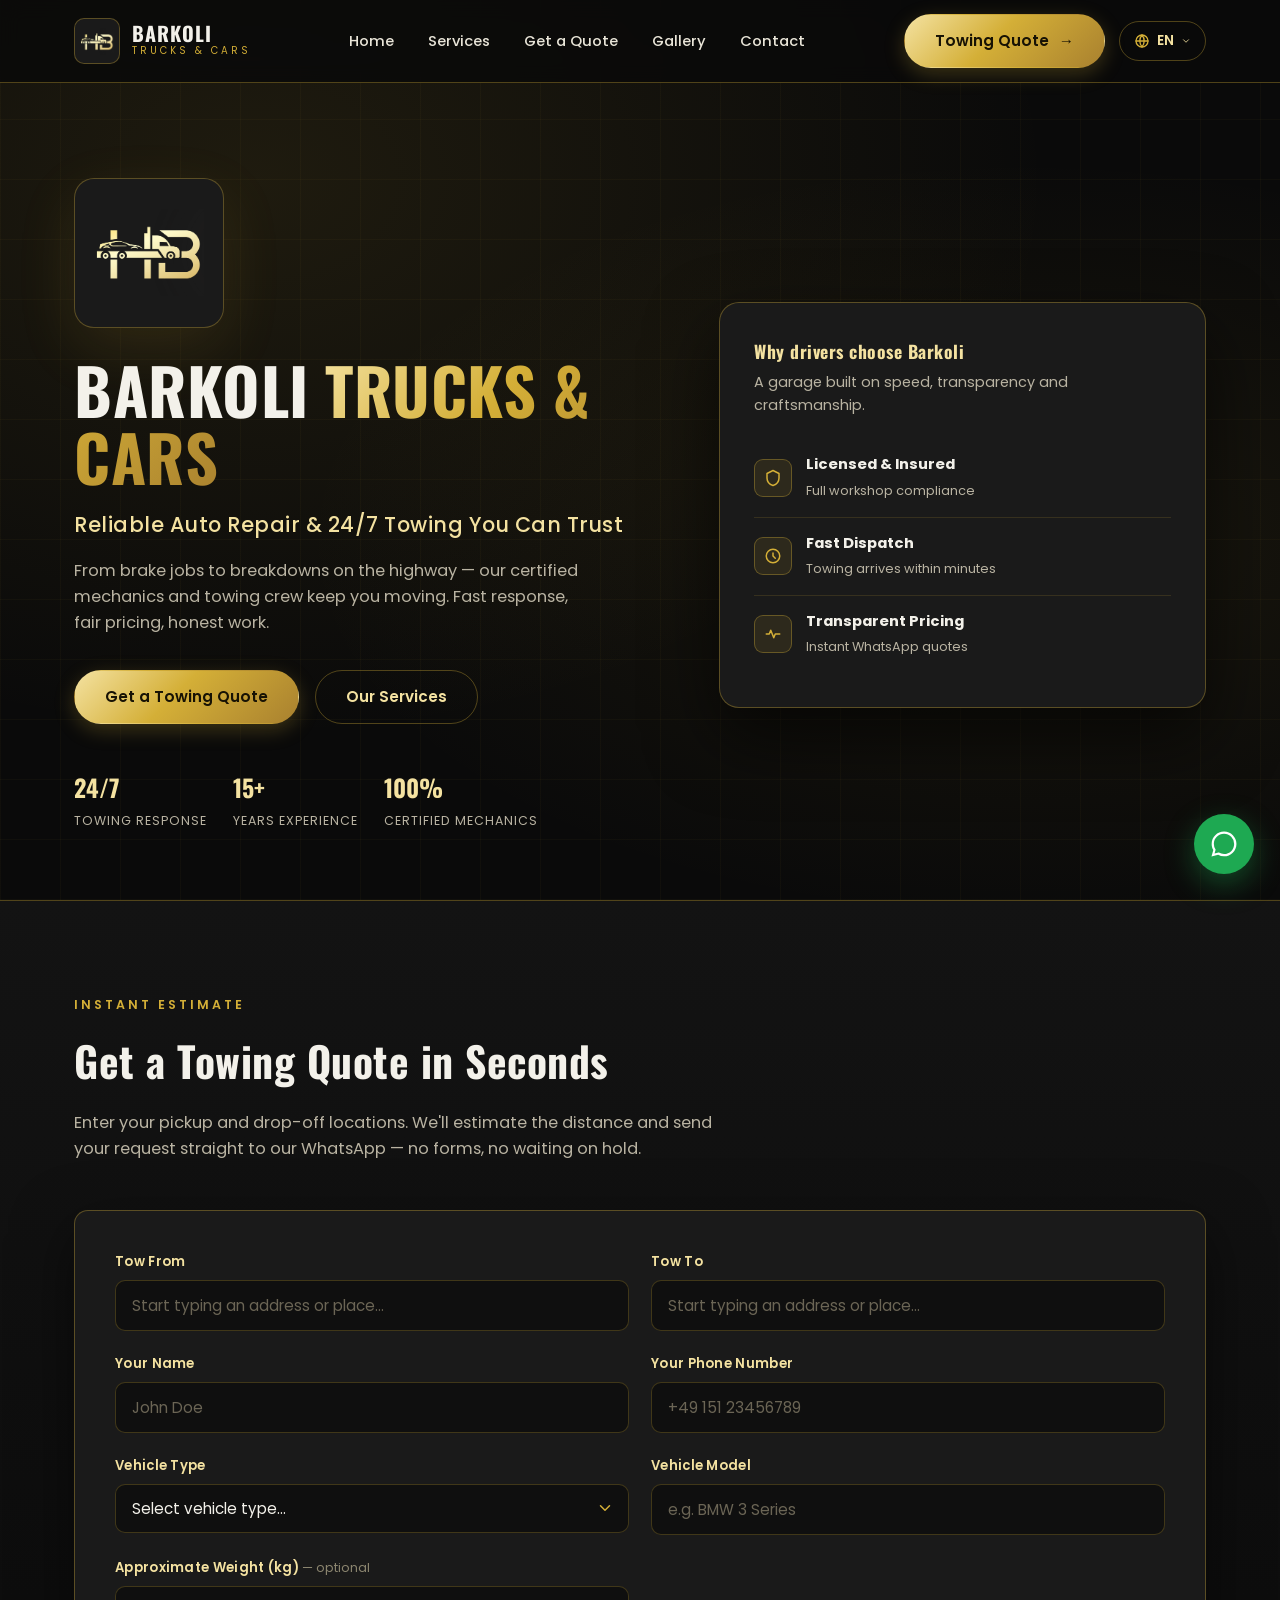
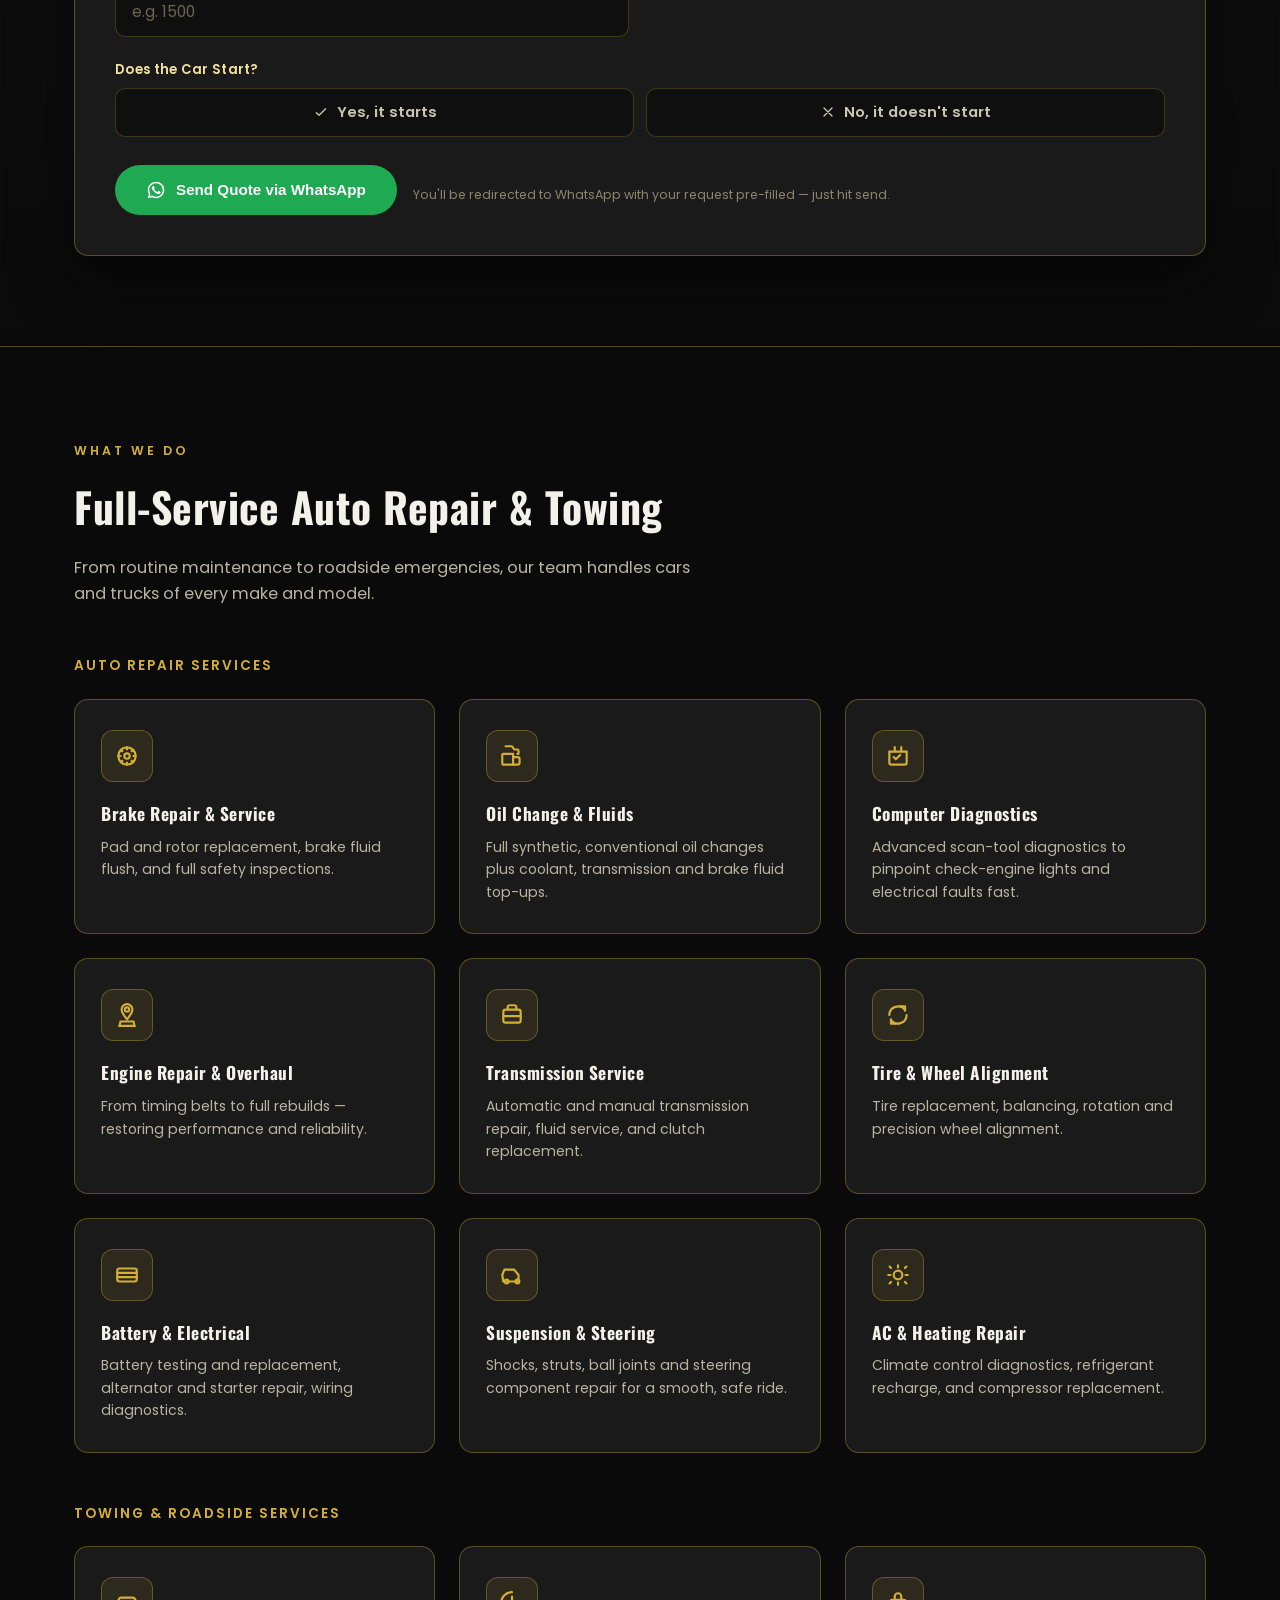
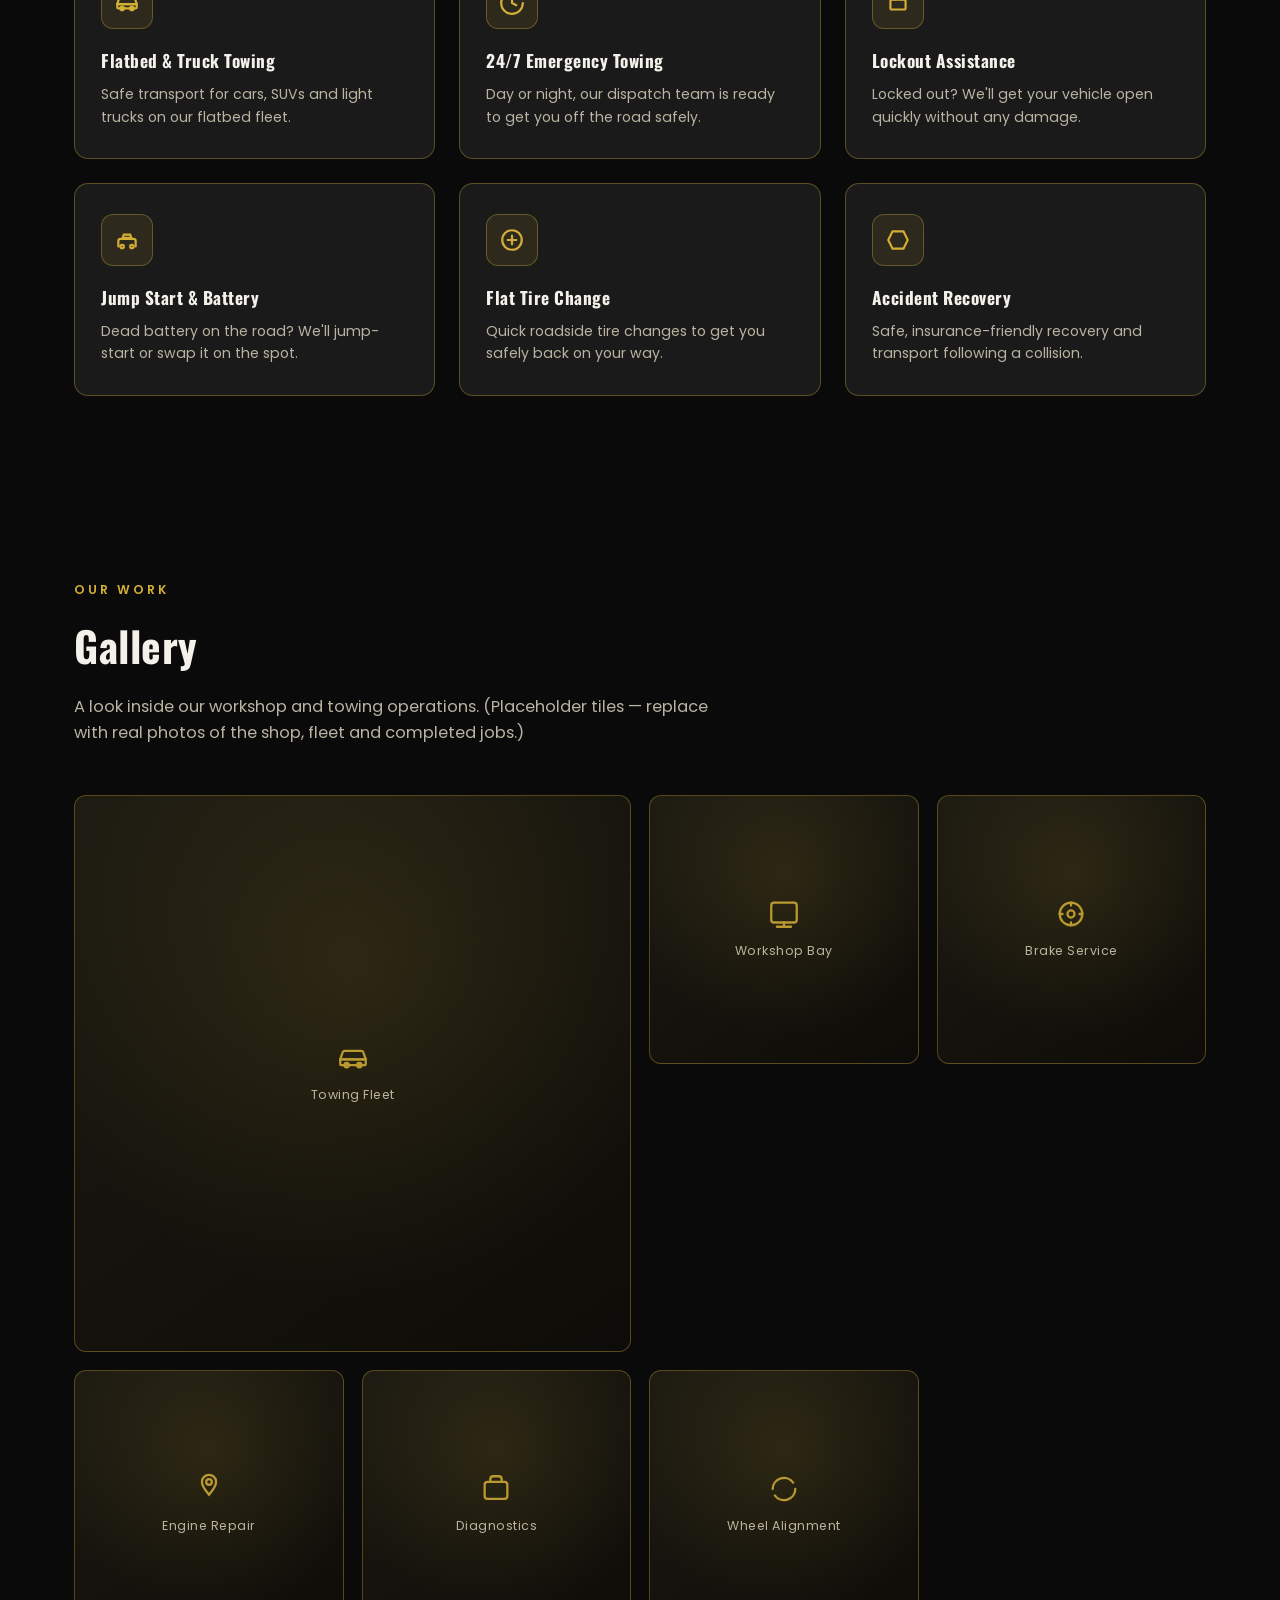
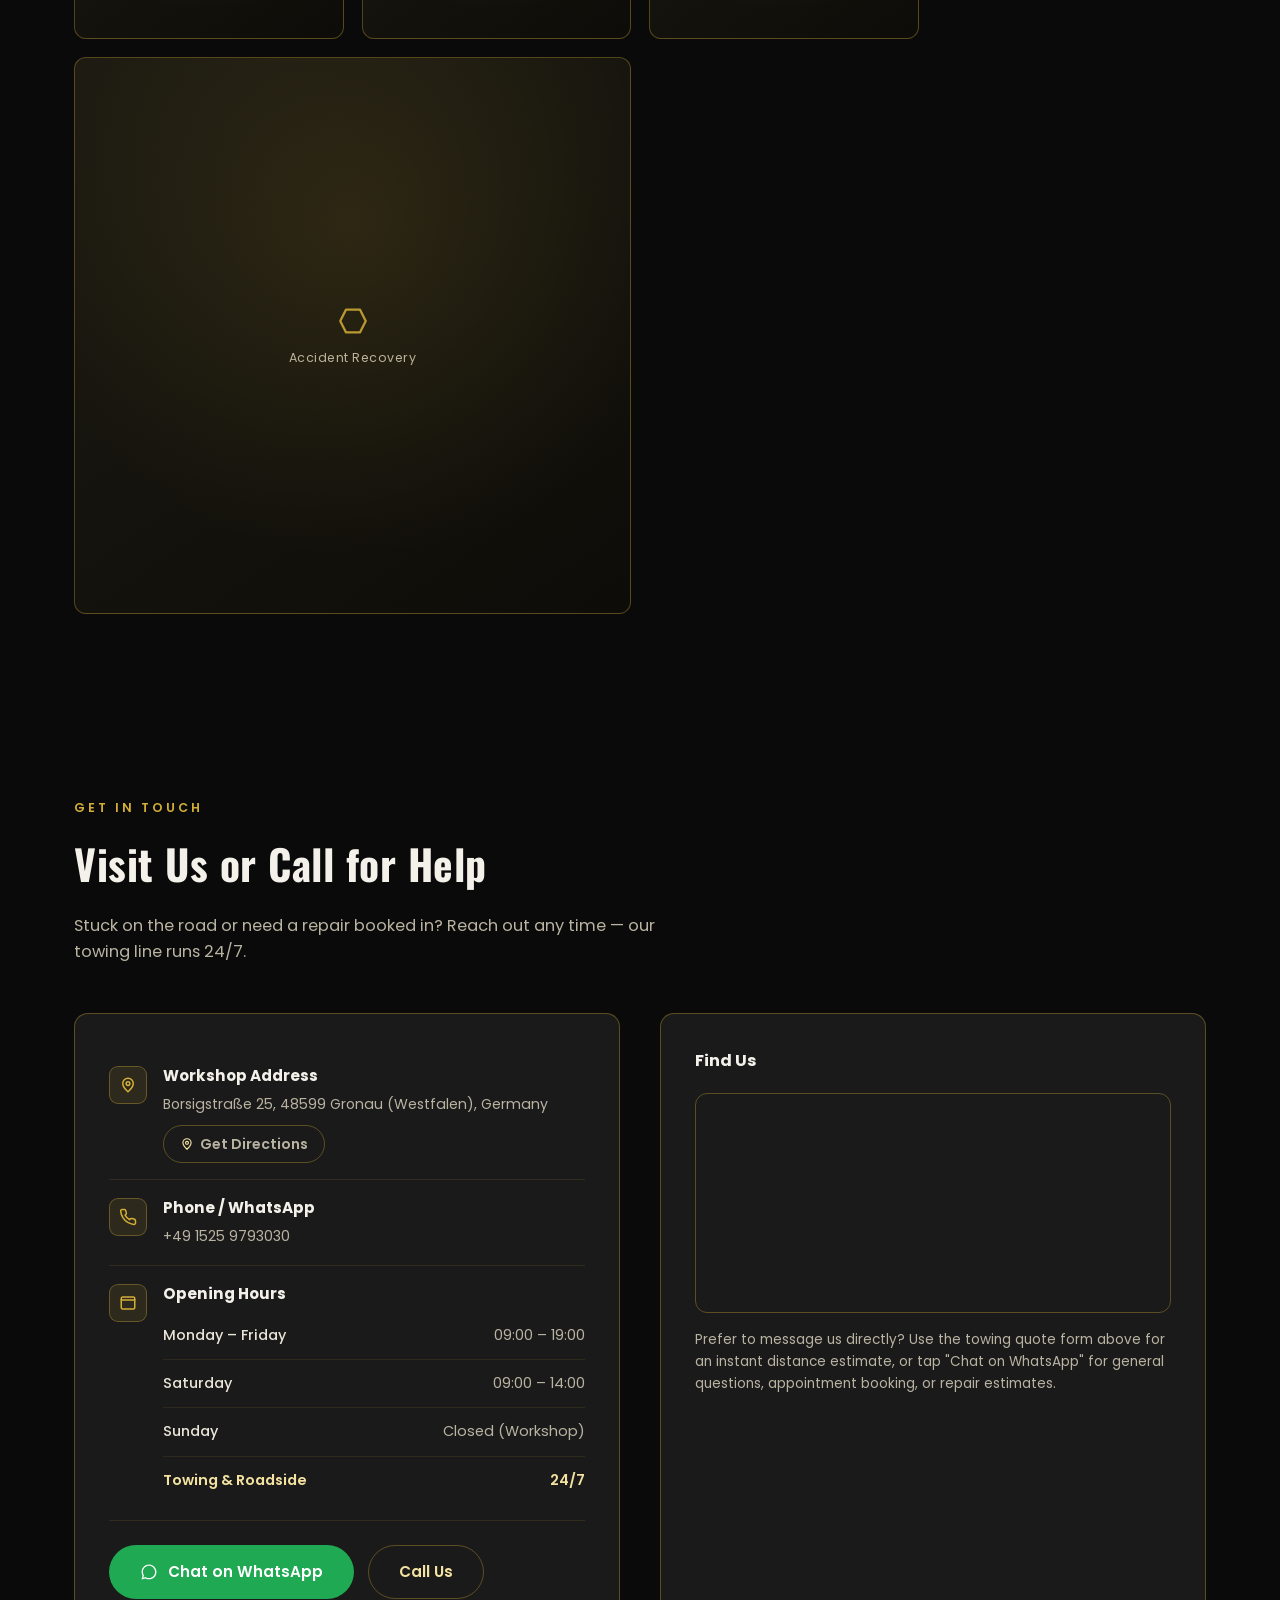
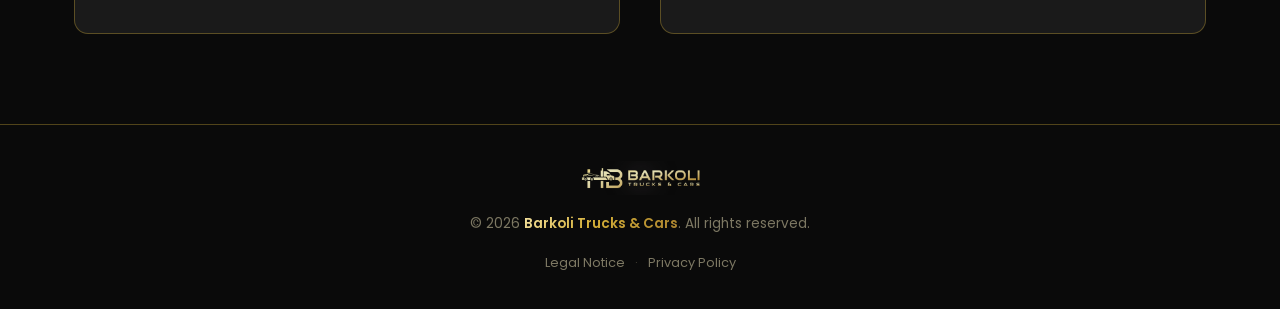
<file: index.html>
<!DOCTYPE html>
<html lang="en">
<head>
<meta charset="UTF-8">
<meta name="viewport" content="width=device-width, initial-scale=1.0">
<title id="pageTitle">Barkoli Trucks &amp; Cars | Auto Repair &amp; Towing</title>
<meta name="description" id="pageDescription" content="Barkoli Trucks & Cars — professional auto repair and towing services. Get an instant towing quote via WhatsApp.">
<link rel="icon" type="image/png" href="assets/favicon.png">
<link rel="apple-touch-icon" href="assets/favicon.png">
<link href="assets/fonts/fonts.css" rel="stylesheet">
<style>
  :root{
    --gold: #d4af37;
    --gold-light: #f4e2a1;
    --gold-dark: #a9812f;
    --gold-gradient: linear-gradient(135deg, #f4e2a1 0%, #d4af37 45%, #a9812f 100%);
    --black: #0a0a0a;
    --black-soft: #131313;
    --black-card: #1a1a1a;
    --border-gold: rgba(212,175,55,0.35);
    --text-muted: #b9b3a2;
    --radius: 14px;
    --maxw: 1180px;
  }
  *{margin:0;padding:0;box-sizing:border-box;}
  html{scroll-behavior:smooth;}
  body{
    background: var(--black);
    color:#f3f1ea;
    font-family:'Poppins', sans-serif;
    line-height:1.6;
    overflow-x:hidden;
  }
  h1,h2,h3,h4{ font-family:'Oswald', sans-serif; letter-spacing:0.5px; }
  a{ color:inherit; text-decoration:none; }
  ul{ list-style:none; }
  img{ max-width:100%; display:block; }
  .container{ max-width:var(--maxw); margin:0 auto; padding:0 24px; }
  .gold-text{
    background: var(--gold-gradient);
    -webkit-background-clip:text;
    background-clip:text;
    color:transparent;
  }
  .btn{
    display:inline-flex; align-items:center; gap:10px;
    padding:14px 30px;
    border-radius:50px;
    font-weight:600;
    font-size:0.95rem;
    cursor:pointer;
    border:1px solid transparent;
    transition: transform .2s ease, box-shadow .2s ease, background .2s ease;
    text-align:center;
    justify-content:center;
  }
  .btn-primary{
    background: var(--gold-gradient);
    color:#171204;
    box-shadow: 0 6px 20px rgba(212,175,55,0.25);
  }
  .btn-primary:hover{ transform: translateY(-2px); box-shadow: 0 10px 28px rgba(212,175,55,0.4); }
  .btn-outline{
    background:transparent;
    color: var(--gold-light);
    border:1px solid var(--border-gold);
  }
  .btn-outline:hover{ background: rgba(212,175,55,0.08); transform: translateY(-2px); }
  .btn-whatsapp{
    background:#1ea952;
    color:#fff;
  }
  .btn-whatsapp:hover{ transform: translateY(-2px); box-shadow: 0 10px 24px rgba(30,169,82,0.35); }
  .btn-sm{ padding:7px 16px; font-size:0.78rem; gap:6px; margin-top:8px; }
  .btn-sm svg{ width:14px; height:14px; }
  .section{ padding: 90px 0; position:relative; }
  .section-tag{
    display:inline-block;
    color: var(--gold);
    text-transform:uppercase;
    letter-spacing:3px;
    font-size:0.78rem;
    font-weight:600;
    margin-bottom:12px;
  }
  .section-title{
    font-size: clamp(1.8rem, 4vw, 2.6rem);
    font-weight:700;
    margin-bottom:16px;
  }
  .section-sub{
    color:var(--text-muted);
    max-width:640px;
    margin-bottom:48px;
    font-size:1.02rem;
  }
  .center{ text-align:center; margin-left:auto; margin-right:auto; }

  /* ---------- HEADER ---------- */
  header{
    position:fixed; top:0; left:0; right:0; z-index:1000;
    background: rgba(10,10,10,0.85);
    backdrop-filter: blur(10px);
    border-bottom:1px solid var(--border-gold);
  }
  .nav-wrap{
    display:flex; align-items:center; justify-content:space-between;
    padding:14px 24px;
    max-width:var(--maxw); margin:0 auto;
  }
  .brand{ display:flex; align-items:center; gap:12px; }
  .logo-mark{
    width:46px; height:46px;
    border-radius:10px;
    background: var(--black-card);
    border:1px solid var(--border-gold);
    display:flex; align-items:center; justify-content:center;
    position:relative;
    overflow:hidden;
  }
  .logo-mark svg, .logo-mark img{ width:34px; height:34px; object-fit:contain; }
  .brand-name{ font-family:'Oswald',sans-serif; font-weight:700; font-size:1.25rem; letter-spacing:1px; line-height:1; }
  .brand-sub{ font-size:0.62rem; letter-spacing:3px; color: var(--gold); text-transform:uppercase; }
  nav ul{ display:flex; gap:34px; }
  nav a{
    font-size:0.92rem; font-weight:500; color:#e9e5d8;
    position:relative; padding:6px 0;
  }
  nav a::after{
    content:''; position:absolute; left:0; bottom:0; width:0; height:2px;
    background: var(--gold-gradient); transition: width .25s ease;
  }
  nav a:hover::after{ width:100%; }
  .nav-cta{ display:flex; align-items:center; gap:14px; }
  .burger{
    display:none; flex-direction:column; gap:5px; cursor:pointer; background:none; border:none;
  }
  .burger span{ width:26px; height:2px; background: var(--gold); display:block; }

  /* ---------- LANGUAGE SWITCH ---------- */
  .lang-switch{ position:relative; }
  .lang-btn{
    display:flex; align-items:center; gap:7px;
    padding:9px 14px;
    border-radius:50px;
    border:1px solid var(--border-gold);
    background:transparent;
    color: var(--gold-light);
    font-family:'Poppins',sans-serif;
    font-size:0.85rem;
    font-weight:600;
    cursor:pointer;
    transition: background .2s ease, border-color .2s ease;
  }
  .lang-btn:hover{ background: rgba(212,175,55,0.08); border-color: var(--gold); }
  .lang-btn svg{ width:16px; height:16px; stroke: var(--gold); flex-shrink:0; }
  .lang-btn .caret{ width:10px; height:10px; stroke: var(--gold-light); transition: transform .2s ease; }
  .lang-btn.open .caret{ transform: rotate(180deg); }
  .lang-menu{
    position:absolute;
    top:calc(100% + 8px);
    right:0;
    min-width:170px;
    background:#141414;
    border:1px solid var(--border-gold);
    border-radius:12px;
    padding:6px;
    z-index:1100;
    display:none;
    box-shadow: 0 16px 40px rgba(0,0,0,0.6);
  }
  .lang-menu.open{ display:block; }
  .lang-menu button{
    width:100%;
    display:flex; align-items:center; gap:10px;
    padding:10px 12px;
    border-radius:8px;
    border:none;
    background:transparent;
    color:#ddd6c4;
    font-family:'Poppins',sans-serif;
    font-size:0.88rem;
    cursor:pointer;
    text-align:left;
  }
  .lang-menu button:hover{ background: rgba(212,175,55,0.1); color: var(--gold-light); }
  .lang-menu button.active{ background: rgba(212,175,55,0.14); color: var(--gold-light); font-weight:600; }
  .lang-menu button .flag{ font-size:1.1rem; line-height:1; }

  /* ---------- HERO ---------- */
  .hero{
    min-height:100vh;
    display:flex; align-items:center;
    position:relative;
    padding-top:110px;
    background:
      radial-gradient(ellipse at 20% 20%, rgba(212,175,55,0.10), transparent 55%),
      radial-gradient(ellipse at 80% 60%, rgba(212,175,55,0.08), transparent 50%),
      var(--black);
  }
  .hero::before{
    content:'';
    position:absolute; inset:0;
    background-image:
      repeating-linear-gradient(0deg, rgba(212,175,55,0.035) 0px, rgba(212,175,55,0.035) 1px, transparent 1px, transparent 60px),
      repeating-linear-gradient(90deg, rgba(212,175,55,0.035) 0px, rgba(212,175,55,0.035) 1px, transparent 1px, transparent 60px);
    pointer-events:none;
  }
  .hero-inner{
    display:grid; grid-template-columns: 1.1fr 0.9fr; gap:50px; align-items:center;
    position:relative; z-index:2;
  }
  .hero-logo-big{
    width:150px; height:150px;
    margin-bottom:28px;
    border-radius:20px;
    background: var(--black-card);
    border:1px solid var(--border-gold);
    display:flex; align-items:center; justify-content:center;
    box-shadow: 0 20px 60px rgba(212,175,55,0.12);
  }
  .hero-logo-big svg, .hero-logo-big img{ width:110px; height:110px; object-fit:contain; }
  .hero h1{
    font-size: clamp(2.4rem, 5.5vw, 4rem);
    font-weight:800;
    line-height:1.05;
    margin-bottom:18px;
  }
  .hero-tagline{
    font-size: clamp(1.05rem, 2vw, 1.3rem);
    color: var(--gold-light);
    font-weight:500;
    margin-bottom:16px;
    letter-spacing:0.5px;
  }
  .hero p.desc{
    color: var(--text-muted);
    max-width:520px;
    margin-bottom:34px;
    font-size:1.02rem;
  }
  .hero-actions{ display:flex; gap:16px; flex-wrap:wrap; }
  .hero-badges{
    display:flex; gap:26px; margin-top:44px; flex-wrap:wrap;
  }
  .hero-badge b{ display:block; font-size:1.5rem; color:var(--gold-light); font-family:'Oswald',sans-serif; }
  .hero-badge span{ font-size:0.78rem; color:var(--text-muted); text-transform:uppercase; letter-spacing:1px; }

  .hero-visual{
    background: var(--black-card);
    border:1px solid var(--border-gold);
    border-radius: 20px;
    padding:34px;
    box-shadow: 0 30px 70px rgba(0,0,0,0.6);
  }
  .hero-visual h3{ color:var(--gold-light); font-size:1.1rem; margin-bottom:6px; }
  .hero-visual p{ color:var(--text-muted); font-size:0.9rem; margin-bottom:22px; }
  .mini-row{
    display:flex; align-items:center; gap:14px;
    padding:14px 0; border-bottom:1px solid rgba(212,175,55,0.15);
  }
  .mini-row:last-child{ border-bottom:none; }
  .mini-ico{
    width:38px; height:38px; border-radius:9px;
    background: rgba(212,175,55,0.1); border:1px solid var(--border-gold);
    display:flex; align-items:center; justify-content:center; flex-shrink:0;
  }
  .mini-ico svg{ width:18px; height:18px; stroke:var(--gold); }
  .mini-row div b{ font-size:0.92rem; display:block; }
  .mini-row div span{ font-size:0.8rem; color:var(--text-muted); }

  /* ---------- QUOTE FORM ---------- */
  .quote-section{
    background: linear-gradient(180deg, var(--black-soft), var(--black));
    border-top:1px solid var(--border-gold);
    border-bottom:1px solid var(--border-gold);
  }
  .quote-card{
    background: var(--black-card);
    border:1px solid var(--border-gold);
    border-radius: var(--radius);
    padding:40px;
    box-shadow: 0 20px 60px rgba(0,0,0,0.5);
  }
  .form-grid{
    display:grid;
    grid-template-columns: 1fr 1fr;
    gap:22px;
  }
  .form-grid .full{ grid-column: 1 / -1; }
  .field{ position:relative; }
  .field label{
    display:block; font-size:0.82rem; font-weight:600;
    color: var(--gold-light); margin-bottom:8px; letter-spacing:0.3px;
  }
  .field input{
    width:100%;
    background:#0f0f0f;
    border:1px solid rgba(212,175,55,0.25);
    color:#f3f1ea;
    padding:13px 16px;
    border-radius:10px;
    font-size:0.95rem;
    font-family:'Poppins',sans-serif;
    transition: border-color .2s ease, box-shadow .2s ease;
  }
  .field input:focus{
    outline:none;
    border-color: var(--gold);
    box-shadow: 0 0 0 3px rgba(212,175,55,0.15);
  }
  .field input::placeholder{ color:#6b6555; }
  .field select{
    width:100%;
    background:#0f0f0f;
    border:1px solid rgba(212,175,55,0.25);
    color:#f3f1ea;
    padding:13px 16px;
    border-radius:10px;
    font-size:0.95rem;
    font-family:'Poppins',sans-serif;
    transition: border-color .2s ease, box-shadow .2s ease;
    appearance:none;
    -webkit-appearance:none;
    background-image: url("data:image/svg+xml;utf8,<svg xmlns='http://www.w3.org/2000/svg' viewBox='0 0 24 24' fill='none' stroke='%23d4af37' stroke-width='2'><path d='M6 9l6 6 6-6' stroke-linecap='round' stroke-linejoin='round'/></svg>");
    background-repeat:no-repeat;
    background-position: right 14px center;
    background-size:18px;
    cursor:pointer;
  }
  .field select:focus{
    outline:none;
    border-color: var(--gold);
    box-shadow: 0 0 0 3px rgba(212,175,55,0.15);
  }
  .field select option{ background:#0f0f0f; color:#f3f1ea; }
  .field label .optional-tag{
    color:#8b856f; font-weight:400; text-transform:none; letter-spacing:0;
    font-size:0.78rem;
  }
  .toggle-group{ display:flex; gap:12px; }
  .toggle-btn{
    flex:1;
    padding:13px 16px;
    border-radius:10px;
    border:1px solid rgba(212,175,55,0.25);
    background:#0f0f0f;
    color:#c9c4b4;
    font-family:'Poppins',sans-serif;
    font-size:0.92rem;
    font-weight:600;
    cursor:pointer;
    display:flex; align-items:center; justify-content:center; gap:8px;
    transition: all .2s ease;
  }
  .toggle-btn svg{ width:16px; height:16px; stroke: currentColor; flex-shrink:0; }
  .toggle-btn:hover{ border-color: var(--gold); }
  .toggle-btn.selected{
    background: var(--gold-gradient);
    color:#171204;
    border-color: transparent;
  }
  .autocomplete-list{
    position:absolute;
    top:100%; left:0; right:0;
    margin-top:6px;
    background:#141414;
    border:1px solid var(--border-gold);
    border-radius:10px;
    max-height:230px;
    overflow-y:auto;
    z-index:50;
    display:none;
    box-shadow: 0 12px 30px rgba(0,0,0,0.6);
  }
  .autocomplete-list.active{ display:block; }
  .autocomplete-list div{
    padding:11px 16px;
    font-size:0.87rem;
    cursor:pointer;
    border-bottom:1px solid rgba(212,175,55,0.08);
    color:#ddd6c4;
  }
  .autocomplete-list div:last-child{ border-bottom:none; }
  .autocomplete-list div:hover, .autocomplete-list div.active-opt{
    background: rgba(212,175,55,0.12);
    color: var(--gold-light);
  }
  .autocomplete-list .ac-loading, .autocomplete-list .ac-empty{
    cursor:default; color:#8b856f;
  }
  .distance-box{
    margin-top:26px;
    padding:20px 24px;
    border-radius:12px;
    background: rgba(212,175,55,0.07);
    border:1px dashed var(--border-gold);
    display:none;
    align-items:center;
    justify-content:space-between;
    gap:20px;
    flex-wrap:wrap;
  }
  .distance-box.active{ display:flex; }
  .distance-box .dist-value{ font-size:1.8rem; font-weight:700; color:var(--gold-light); font-family:'Oswald',sans-serif; }
  .distance-box .dist-label{ font-size:0.8rem; color:var(--text-muted); }
  .form-note{ font-size:0.78rem; color:#8b856f; margin-top:10px; }
  .form-actions{ margin-top:28px; display:flex; gap:16px; flex-wrap:wrap; align-items:center; }
  .form-error{
    color:#ff8080; font-size:0.85rem; margin-top:14px; display:none;
  }
  .form-error.active{ display:block; }

  /* ---------- SERVICES ---------- */
  .services-grid{
    display:grid;
    grid-template-columns: repeat(3, 1fr);
    gap:24px;
  }
  .service-card{
    background: var(--black-card);
    border:1px solid var(--border-gold);
    border-radius: var(--radius);
    padding:30px 26px;
    transition: transform .25s ease, border-color .25s ease, box-shadow .25s ease;
  }
  .service-card:hover{
    transform: translateY(-6px);
    border-color: var(--gold);
    box-shadow: 0 16px 40px rgba(212,175,55,0.12);
  }
  .service-ico{
    width:52px; height:52px; border-radius:12px;
    background: rgba(212,175,55,0.1);
    border:1px solid var(--border-gold);
    display:flex; align-items:center; justify-content:center;
    margin-bottom:18px;
  }
  .service-ico svg{ width:26px; height:26px; stroke:var(--gold); }
  .service-card h4{ font-size:1.08rem; margin-bottom:8px; }
  .service-card p{ font-size:0.88rem; color:var(--text-muted); }
  .services-subhead{
    font-size:0.85rem; text-transform:uppercase; letter-spacing:2px;
    color:var(--gold); margin: 50px 0 22px; font-weight:600;
  }
  .services-subhead:first-of-type{ margin-top:0; }

  /* ---------- GALLERY ---------- */
  .gallery-grid{
    display:grid;
    grid-template-columns: repeat(4, 1fr);
    gap:18px;
  }
  .gallery-item{
    aspect-ratio: 1 / 1;
    border-radius: 12px;
    border:1px solid var(--border-gold);
    background: linear-gradient(145deg, #1c1a12, #0d0c08);
    display:flex; flex-direction:column; align-items:center; justify-content:center;
    gap:10px;
    position:relative;
    overflow:hidden;
    cursor:pointer;
    transition: transform .3s ease, box-shadow .3s ease;
  }
  .gallery-item:hover{ transform: scale(1.03); box-shadow: 0 16px 34px rgba(212,175,55,0.15); }
  .gallery-item svg{ width:34px; height:34px; stroke:var(--gold); opacity:0.85; }
  .gallery-item span{ font-size:0.78rem; color:var(--text-muted); letter-spacing:0.5px; }
  .gallery-item::after{
    content:'';
    position:absolute; inset:0;
    background: radial-gradient(circle at 50% 30%, rgba(212,175,55,0.12), transparent 70%);
  }
  .gallery-item.wide{ grid-column: span 2; }

  /* ---------- CONTACT ---------- */
  .contact-grid{
    display:grid;
    grid-template-columns: 1fr 1fr;
    gap:40px;
  }
  .contact-card{
    background: var(--black-card);
    border:1px solid var(--border-gold);
    border-radius: var(--radius);
    padding:34px;
  }
  .contact-row{
    display:flex; gap:16px; align-items:flex-start;
    padding:16px 0;
    border-bottom:1px solid rgba(212,175,55,0.12);
  }
  .contact-row:last-child{ border-bottom:none; }
  .contact-row .mini-ico{ margin-top:2px; }
  .contact-row b{ display:block; font-size:0.95rem; margin-bottom:3px; }
  .contact-row span, .contact-row a.link{ font-size:0.88rem; color:var(--text-muted); }
  .contact-row a.link:hover{ color: var(--gold-light); }
  .hours-table{ width:100%; border-collapse:collapse; margin-top:6px; }
  .hours-table tr{ border-bottom:1px solid rgba(212,175,55,0.1); }
  .hours-table tr:last-child{ border-bottom:none; }
  .hours-table td{ padding:12px 0; font-size:0.9rem; }
  .hours-table td:first-child{ color:#e9e5d8; font-weight:500; }
  .hours-table td:last-child{ text-align:right; color:var(--text-muted); }
  .hours-table tr.emergency td{ color: var(--gold-light); font-weight:600; }
  .map-frame{
    border-radius:12px; overflow:hidden; border:1px solid var(--border-gold);
    margin-top:20px; height:220px;
  }
  .map-frame iframe{ width:100%; height:100%; border:0; filter: grayscale(0.4) invert(0.92) contrast(0.9); }

  /* ---------- FOOTER ---------- */
  footer{
    padding:36px 0;
    border-top:1px solid var(--border-gold);
    text-align:center;
    color:#7d7863;
    font-size:0.85rem;
  }
  footer .container{ display:flex; flex-direction:column; align-items:center; gap:18px; }
  footer .footer-logo{ height:34px; width:auto; opacity:0.9; }
  footer span.gold-text{ font-weight:600; }
  .footer-legal{ display:flex; gap:10px; align-items:center; font-size:0.8rem; }
  .footer-legal a{ color:#7d7863; text-decoration:none; }
  .footer-legal a:hover{ color: var(--gold-light); }
  .footer-legal span{ color:#4a4638; }

  /* ---------- FLOATING WHATSAPP ---------- */
  .float-wa{
    position:fixed; bottom:26px; right:26px; z-index:900;
    width:60px; height:60px; border-radius:50%;
    background:#1ea952; display:flex; align-items:center; justify-content:center;
    box-shadow: 0 10px 30px rgba(30,169,82,0.4);
    transition: transform .2s ease;
  }
  .float-wa:hover{ transform: scale(1.08); }
  .float-wa svg{ width:30px; height:30px; fill:#fff; }

  /* ---------- RTL / ARABIC ---------- */
  html[lang="ar"] body{ font-family:'Cairo','Poppins',sans-serif; }
  html[lang="ar"] h1, html[lang="ar"] h2, html[lang="ar"] h3, html[lang="ar"] h4,
  html[lang="ar"] .brand-name{ font-family:'Cairo',sans-serif; }
  html[lang="ar"] *{ letter-spacing:0 !important; }
  html[dir="rtl"] .lang-menu{ right:auto; left:0; }
  html[dir="rtl"] .lang-menu button{ text-align:right; }
  html[dir="rtl"] .float-wa{ right:auto; left:26px; }
  html[dir="rtl"] .rtl-flip{ display:inline-block; transform: scaleX(-1); }
  html[dir="rtl"] .field select{
    background-position: left 14px center;
    padding-left:40px; padding-right:16px;
  }
  html[dir="rtl"] .hours-table td:last-child{ text-align:left; }
  html[dir="rtl"] nav a::after{ left:auto; right:0; }

  /* ---------- RESPONSIVE ---------- */
  @media (max-width: 960px){
    .hero-inner{ grid-template-columns:1fr; }
    .contact-grid{ grid-template-columns:1fr; }
    .services-grid{ grid-template-columns: repeat(2, 1fr); }
    .gallery-grid{ grid-template-columns: repeat(3, 1fr); }
  }
  @media (max-width: 760px){
    nav{ position:fixed; top:74px; left:0; right:0; background: rgba(10,10,10,0.98); border-bottom:1px solid var(--border-gold); transform: translateY(-140%); transition: transform .3s ease; }
    nav.open{ transform: translateY(0); }
    nav ul{ flex-direction:column; padding:20px 24px; gap:0; }
    nav ul li{ border-bottom:1px solid rgba(212,175,55,0.1); }
    nav ul li a{ display:block; padding:16px 0; }
    .nav-cta .btn span.txt{ display:none; }
    .burger{ display:flex; }
    .lang-btn span.lang-label{ display:none; }
    .lang-btn{ padding:9px 10px; }
    .form-grid{ grid-template-columns:1fr; }
    .services-grid{ grid-template-columns: 1fr 1fr; }
    .gallery-grid{ grid-template-columns: repeat(2, 1fr); }
    .gallery-item.wide{ grid-column: span 2; }
  }
  @media (max-width: 480px){
    .services-grid{ grid-template-columns: 1fr; }
    .quote-card{ padding:24px; }
    .hero-actions{ flex-direction:column; }
    .hero-actions .btn{ width:100%; }
  }
</style>
</head>
<body>

<!-- ============ HEADER ============ -->
<header>
  <div class="nav-wrap">
    <div class="brand">
      <div class="logo-mark">
        <img src="assets/icon.png" alt="Barkoli Trucks & Cars">
      </div>
      <div>
        <div class="brand-name">BARKOLI</div>
        <div class="brand-sub" data-i18n="brand.sub">Trucks &amp; Cars</div>
      </div>
    </div>
    <nav id="mainNav">
      <ul>
        <li><a href="#home" data-i18n="nav.home">Home</a></li>
        <li><a href="#services" data-i18n="nav.services">Services</a></li>
        <li><a href="#quote" data-i18n="nav.quote">Get a Quote</a></li>
        <li><a href="#gallery" data-i18n="nav.gallery">Gallery</a></li>
        <li><a href="#contact" data-i18n="nav.contact">Contact</a></li>
      </ul>
    </nav>
    <div class="nav-cta">
      <a href="#quote" class="btn btn-primary"><span class="txt" data-i18n="nav.ctaQuote">Towing Quote</span> <span class="rtl-flip">→</span></a>
      <div class="lang-switch">
        <button class="lang-btn" id="langBtn" aria-haspopup="true" aria-expanded="false">
          <svg viewBox="0 0 24 24" fill="none" stroke-width="2"><circle cx="12" cy="12" r="9"/><path d="M3 12h18M12 3a14 14 0 0 1 0 18M12 3a14 14 0 0 0 0 18" stroke-linecap="round"/></svg>
          <span class="lang-label" id="langBtnLabel">EN</span>
          <svg class="caret" viewBox="0 0 24 24" fill="none" stroke-width="2"><path d="M6 9l6 6 6-6" stroke-linecap="round" stroke-linejoin="round"/></svg>
        </button>
        <div class="lang-menu" id="langMenu">
          <button type="button" data-lang="en"><span class="flag">🇬🇧</span> English</button>
          <button type="button" data-lang="de"><span class="flag">🇩🇪</span> Deutsch</button>
          <button type="button" data-lang="nl"><span class="flag">🇳🇱</span> Nederlands</button>
          <button type="button" data-lang="ar"><span class="flag">🇸🇦</span> العربية</button>
        </div>
      </div>
      <button class="burger" id="burgerBtn" aria-label="Toggle menu">
        <span></span><span></span><span></span>
      </button>
    </div>
  </div>
</header>

<!-- ============ HERO ============ -->
<section class="hero" id="home">
  <div class="container hero-inner">
    <div>
      <div class="hero-logo-big">
        <img src="assets/icon.png" alt="Barkoli Trucks & Cars">
      </div>
      <h1>BARKOLI <span class="gold-text" data-i18n="hero.titleSpan">TRUCKS &amp; CARS</span></h1>
      <div class="hero-tagline" data-i18n="hero.tagline">Reliable Auto Repair &amp; 24/7 Towing You Can Trust</div>
      <p class="desc" data-i18n="hero.desc">From brake jobs to breakdowns on the highway — our certified mechanics and towing crew keep you moving. Fast response, fair pricing, honest work.</p>
      <div class="hero-actions">
        <a href="#quote" class="btn btn-primary" data-i18n="hero.ctaQuote">Get a Towing Quote</a>
        <a href="#services" class="btn btn-outline" data-i18n="hero.ctaServices">Our Services</a>
      </div>
      <div class="hero-badges">
        <div class="hero-badge"><b>24/7</b><span data-i18n="hero.badge247">Towing Response</span></div>
        <div class="hero-badge"><b>15+</b><span data-i18n="hero.badge15">Years Experience</span></div>
        <div class="hero-badge"><b>100%</b><span data-i18n="hero.badge100">Certified Mechanics</span></div>
      </div>
    </div>
    <div class="hero-visual">
      <h3 data-i18n="heroVisual.title">Why drivers choose Barkoli</h3>
      <p data-i18n="heroVisual.sub">A garage built on speed, transparency and craftsmanship.</p>
      <div class="mini-row">
        <div class="mini-ico"><svg viewBox="0 0 24 24" fill="none" stroke-width="2"><path d="M12 2l8 4v6c0 5-3.5 8.5-8 10-4.5-1.5-8-5-8-10V6l8-4z" stroke-linejoin="round"/></svg></div>
        <div><b data-i18n="heroVisual.row1Title">Licensed &amp; Insured</b><span data-i18n="heroVisual.row1Sub">Full workshop compliance</span></div>
      </div>
      <div class="mini-row">
        <div class="mini-ico"><svg viewBox="0 0 24 24" fill="none" stroke-width="2"><path d="M12 8v4l3 3" stroke-linecap="round"/><circle cx="12" cy="12" r="9"/></svg></div>
        <div><b data-i18n="heroVisual.row2Title">Fast Dispatch</b><span data-i18n="heroVisual.row2Sub">Towing arrives within minutes</span></div>
      </div>
      <div class="mini-row">
        <div class="mini-ico"><svg viewBox="0 0 24 24" fill="none" stroke-width="2"><path d="M3 12h4l2-5 4 10 2-5h6" stroke-linecap="round" stroke-linejoin="round"/></svg></div>
        <div><b data-i18n="heroVisual.row3Title">Transparent Pricing</b><span data-i18n="heroVisual.row3Sub">Instant WhatsApp quotes</span></div>
      </div>
    </div>
  </div>
</section>

<!-- ============ TOWING QUOTE ============ -->
<section class="section quote-section" id="quote">
  <div class="container">
    <span class="section-tag" data-i18n="quote.tag">Instant Estimate</span>
    <h2 class="section-title" data-i18n="quote.title">Get a Towing Quote in Seconds</h2>
    <p class="section-sub" data-i18n="quote.sub">Enter your pickup and drop-off locations. We'll estimate the distance and send your request straight to our WhatsApp — no forms, no waiting on hold.</p>

    <div class="quote-card">
      <form id="quoteForm" autocomplete="off">
        <div class="form-grid">
          <div class="field">
            <label for="fromInput" data-i18n="form.fromLabel">Tow From</label>
            <input type="text" id="fromInput" dir="auto" placeholder="Start typing an address or place…" data-i18n-ph="form.fromPh">
            <div class="autocomplete-list" id="fromList"></div>
          </div>
          <div class="field">
            <label for="toInput" data-i18n="form.toLabel">Tow To</label>
            <input type="text" id="toInput" dir="auto" placeholder="Start typing an address or place…" data-i18n-ph="form.toPh">
            <div class="autocomplete-list" id="toList"></div>
          </div>
          <div class="field">
            <label for="nameInput" data-i18n="form.nameLabel">Your Name</label>
            <input type="text" id="nameInput" dir="auto" placeholder="John Doe" data-i18n-ph="form.namePh" required>
          </div>
          <div class="field">
            <label for="phoneInput" data-i18n="form.phoneLabel">Your Phone Number</label>
            <input type="tel" id="phoneInput" dir="ltr" placeholder="+49 151 23456789" data-i18n-ph="form.phonePh" required>
          </div>
          <div class="field">
            <label for="vehicleTypeInput" data-i18n="form.vehicleTypeLabel">Vehicle Type</label>
            <select id="vehicleTypeInput">
              <option value="" data-i18n="form.vehicleTypePh">Select vehicle type…</option>
              <option value="car" data-i18n="vehicleTypes.car">Car / Sedan</option>
              <option value="suv" data-i18n="vehicleTypes.suv">SUV</option>
              <option value="van" data-i18n="vehicleTypes.van">Van</option>
              <option value="pickup" data-i18n="vehicleTypes.pickup">Pickup Truck</option>
              <option value="lightTruck" data-i18n="vehicleTypes.lightTruck">Light Truck</option>
              <option value="motorcycle" data-i18n="vehicleTypes.motorcycle">Motorcycle</option>
              <option value="other" data-i18n="vehicleTypes.other">Other</option>
            </select>
          </div>
          <div class="field">
            <label for="vehicleModelInput" data-i18n="form.vehicleModelLabel">Vehicle Model</label>
            <input type="text" id="vehicleModelInput" dir="auto" placeholder="e.g. BMW 3 Series" data-i18n-ph="form.vehicleModelPh">
          </div>
          <div class="field">
            <label for="weightInput"><span data-i18n="form.weightLabel">Approximate Weight (kg)</span> <span class="optional-tag" data-i18n="form.weightOptional">— optional</span></label>
            <input type="number" id="weightInput" dir="ltr" min="0" step="1" placeholder="e.g. 1500" data-i18n-ph="form.weightPh">
          </div>
          <div class="field full">
            <label data-i18n="form.startsLabel">Does the Car Start?</label>
            <div class="toggle-group" id="startsToggle">
              <button type="button" class="toggle-btn" data-value="yes">
                <svg viewBox="0 0 24 24" fill="none" stroke-width="2"><path d="M5 13l4 4L19 7" stroke-linecap="round" stroke-linejoin="round"/></svg>
                <span data-i18n="form.startsYes">Yes, it starts</span>
              </button>
              <button type="button" class="toggle-btn" data-value="no">
                <svg viewBox="0 0 24 24" fill="none" stroke-width="2"><path d="M6 6l12 12M18 6L6 18" stroke-linecap="round" stroke-linejoin="round"/></svg>
                <span data-i18n="form.startsNo">No, it doesn't start</span>
              </button>
            </div>
          </div>
        </div>

        <div class="distance-box" id="distanceBox">
          <div>
            <div class="dist-value" id="distValue">0 km</div>
            <div class="dist-label" data-i18n="form.distanceLabel">Estimated straight-line distance</div>
          </div>
          <div class="dist-label" style="max-width:260px;" data-i18n="form.distanceNote">Actual towing distance may vary slightly based on road routing — final price confirmed by our team on WhatsApp.</div>
        </div>

        <div class="form-error" id="formError" data-i18n="form.error">Please select both a "Tow From" and "Tow To" location from the suggestion list, fill in your name and phone number, and let us know if the car starts.</div>

        <div class="form-actions">
          <button type="submit" class="btn btn-whatsapp">
            <svg width="20" height="20" viewBox="0 0 24 24" fill="#fff"><path d="M12.04 2C6.58 2 2.13 6.45 2.13 11.91c0 1.75.46 3.45 1.32 4.95L2 22l5.29-1.39a9.87 9.87 0 0 0 4.75 1.21h.01c5.46 0 9.91-4.45 9.91-9.91 0-2.65-1.03-5.14-2.9-7.01A9.82 9.82 0 0 0 12.04 2m0 1.8c2.16 0 4.19.84 5.71 2.37a8.03 8.03 0 0 1 2.36 5.73c0 4.46-3.63 8.09-8.08 8.09a8.1 8.1 0 0 1-4.12-1.12l-.3-.17-3.14.82.84-3.06-.19-.32a8.02 8.02 0 0 1-1.24-4.31c0-4.46 3.63-8.03 8.16-8.03M8.53 7.06c-.17 0-.45.06-.68.32-.23.25-.9.87-.9 2.13 0 1.25.92 2.46 1.05 2.63.13.17 1.8 2.88 4.45 3.93 2.2.87 2.65.7 3.13.65.48-.04 1.54-.63 1.76-1.24.22-.6.22-1.12.15-1.23-.06-.11-.24-.17-.5-.3-.26-.13-1.54-.76-1.78-.85-.24-.09-.41-.13-.59.13-.17.26-.67.85-.82 1.02-.15.17-.3.19-.56.06-.26-.13-1.09-.4-2.08-1.28-.77-.68-1.29-1.53-1.44-1.79-.15-.26-.02-.4.11-.53.12-.12.26-.3.39-.45.13-.15.17-.26.26-.43.09-.17.04-.32-.02-.45-.06-.13-.59-1.46-.82-1.99-.21-.51-.43-.45-.59-.46-.15-.01-.32-.01-.49-.01z"/></svg>
            <span data-i18n="form.submitBtn">Send Quote via WhatsApp</span>
          </button>
          <div class="form-note" data-i18n="form.note">You'll be redirected to WhatsApp with your request pre-filled — just hit send.</div>
        </div>
      </form>
    </div>
  </div>
</section>

<!-- ============ SERVICES ============ -->
<section class="section" id="services">
  <div class="container">
    <span class="section-tag" data-i18n="services.tag">What We Do</span>
    <h2 class="section-title" data-i18n="services.title">Full-Service Auto Repair &amp; Towing</h2>
    <p class="section-sub" data-i18n="services.sub">From routine maintenance to roadside emergencies, our team handles cars and trucks of every make and model.</p>

    <div class="services-subhead" data-i18n="services.autoSubhead">Auto Repair Services</div>
    <div class="services-grid">
      <div class="service-card">
        <div class="service-ico"><svg viewBox="0 0 24 24" fill="none" stroke-width="2"><circle cx="12" cy="12" r="8"/><circle cx="12" cy="12" r="2.5"/><path d="M12 4v2M12 18v2M4 12h2M18 12h2M6.3 6.3l1.4 1.4M16.3 16.3l1.4 1.4M6.3 17.7l1.4-1.4M16.3 7.7l1.4-1.4" stroke-linecap="round"/></svg></div>
        <h4 data-i18n="serviceItems.brakes.title">Brake Repair &amp; Service</h4>
        <p data-i18n="serviceItems.brakes.desc">Pad and rotor replacement, brake fluid flush, and full safety inspections.</p>
      </div>
      <div class="service-card">
        <div class="service-ico"><svg viewBox="0 0 24 24" fill="none" stroke-width="2"><path d="M6 3h6l2 3h3a1 1 0 0 1 1 1v3h-1" stroke-linecap="round" stroke-linejoin="round"/><path d="M4 10h9v10H4a1 1 0 0 1-1-1v-8a1 1 0 0 1 1-1z"/><path d="M13 13h4a2 2 0 0 1 2 2v3a2 2 0 0 1-2 2h-4"/></svg></div>
        <h4 data-i18n="serviceItems.oil.title">Oil Change &amp; Fluids</h4>
        <p data-i18n="serviceItems.oil.desc">Full synthetic, conventional oil changes plus coolant, transmission and brake fluid top-ups.</p>
      </div>
      <div class="service-card">
        <div class="service-ico"><svg viewBox="0 0 24 24" fill="none" stroke-width="2"><path d="M9 3v4M15 3v4M4 8h16v10a2 2 0 0 1-2 2H6a2 2 0 0 1-2-2V8z"/><path d="M8 13l2 2 4-4" stroke-linecap="round" stroke-linejoin="round"/></svg></div>
        <h4 data-i18n="serviceItems.diagnostics.title">Computer Diagnostics</h4>
        <p data-i18n="serviceItems.diagnostics.desc">Advanced scan-tool diagnostics to pinpoint check-engine lights and electrical faults fast.</p>
      </div>
      <div class="service-card">
        <div class="service-ico"><svg viewBox="0 0 24 24" fill="none" stroke-width="2"><path d="M12 2a5 5 0 0 0-5 5c0 3 5 9 5 9s5-6 5-9a5 5 0 0 0-5-5z"/><circle cx="12" cy="7" r="2"/><path d="M6 18h12l1 4H5l1-4z"/></svg></div>
        <h4 data-i18n="serviceItems.engine.title">Engine Repair &amp; Overhaul</h4>
        <p data-i18n="serviceItems.engine.desc">From timing belts to full rebuilds — restoring performance and reliability.</p>
      </div>
      <div class="service-card">
        <div class="service-ico"><svg viewBox="0 0 24 24" fill="none" stroke-width="2"><rect x="4" y="7" width="16" height="12" rx="2"/><path d="M8 7V5a2 2 0 0 1 2-2h4a2 2 0 0 1 2 2v2M4 13h16" stroke-linecap="round"/></svg></div>
        <h4 data-i18n="serviceItems.transmission.title">Transmission Service</h4>
        <p data-i18n="serviceItems.transmission.desc">Automatic and manual transmission repair, fluid service, and clutch replacement.</p>
      </div>
      <div class="service-card">
        <div class="service-ico"><svg viewBox="0 0 24 24" fill="none" stroke-width="2"><path d="M4 12a8 8 0 0 1 14.5-4.5M20 12a8 8 0 0 1-14.5 4.5" stroke-linecap="round"/><path d="M14 4h4.5V8M10 20H5.5V16" stroke-linecap="round" stroke-linejoin="round"/></svg></div>
        <h4 data-i18n="serviceItems.tires.title">Tire &amp; Wheel Alignment</h4>
        <p data-i18n="serviceItems.tires.desc">Tire replacement, balancing, rotation and precision wheel alignment.</p>
      </div>
      <div class="service-card">
        <div class="service-ico"><svg viewBox="0 0 24 24" fill="none" stroke-width="2"><path d="M3 10h18M3 14h18" stroke-linecap="round"/><rect x="3" y="6" width="18" height="12" rx="2"/></svg></div>
        <h4 data-i18n="serviceItems.battery.title">Battery &amp; Electrical</h4>
        <p data-i18n="serviceItems.battery.desc">Battery testing and replacement, alternator and starter repair, wiring diagnostics.</p>
      </div>
      <div class="service-card">
        <div class="service-ico"><svg viewBox="0 0 24 24" fill="none" stroke-width="2"><path d="M6 18h.01M18 18h.01M4 18l-1-6 2-5h9l4 5v6h-2M4 18h2M8 18h8" stroke-linecap="round" stroke-linejoin="round"/><circle cx="7" cy="18" r="1.8"/><circle cx="17" cy="18" r="1.8"/></svg></div>
        <h4 data-i18n="serviceItems.suspension.title">Suspension &amp; Steering</h4>
        <p data-i18n="serviceItems.suspension.desc">Shocks, struts, ball joints and steering component repair for a smooth, safe ride.</p>
      </div>
      <div class="service-card">
        <div class="service-ico"><svg viewBox="0 0 24 24" fill="none" stroke-width="2"><path d="M12 3v2M12 19v2M4.2 4.2l1.4 1.4M18.4 18.4l1.4 1.4M3 12h2M19 12h2M4.2 19.8l1.4-1.4M18.4 5.6l1.4-1.4" stroke-linecap="round"/><circle cx="12" cy="12" r="4"/></svg></div>
        <h4 data-i18n="serviceItems.ac.title">AC &amp; Heating Repair</h4>
        <p data-i18n="serviceItems.ac.desc">Climate control diagnostics, refrigerant recharge, and compressor replacement.</p>
      </div>
    </div>

    <div class="services-subhead" data-i18n="services.towingSubhead">Towing &amp; Roadside Services</div>
    <div class="services-grid">
      <div class="service-card">
        <div class="service-ico"><svg viewBox="0 0 24 24" fill="none" stroke-width="2"><path d="M3 13l1.5-4.5A2 2 0 0 1 6.4 7h11.2a2 2 0 0 1 1.9 1.5L21 13H3z" stroke-linejoin="round"/><path d="M3 13h18v3a1 1 0 0 1-1 1H4a1 1 0 0 1-1-1v-3z"/><circle cx="7.5" cy="17" r="1.6"/><circle cx="16.5" cy="17" r="1.6"/></svg></div>
        <h4 data-i18n="serviceItems.flatbed.title">Flatbed &amp; Truck Towing</h4>
        <p data-i18n="serviceItems.flatbed.desc">Safe transport for cars, SUVs and light trucks on our flatbed fleet.</p>
      </div>
      <div class="service-card">
        <div class="service-ico"><svg viewBox="0 0 24 24" fill="none" stroke-width="2"><path d="M12 2a10 10 0 1 0 10 10" stroke-linecap="round"/><path d="M12 6v6l4 2" stroke-linecap="round" stroke-linejoin="round"/></svg></div>
        <h4 data-i18n="serviceItems.emergency.title">24/7 Emergency Towing</h4>
        <p data-i18n="serviceItems.emergency.desc">Day or night, our dispatch team is ready to get you off the road safely.</p>
      </div>
      <div class="service-card">
        <div class="service-ico"><svg viewBox="0 0 24 24" fill="none" stroke-width="2"><rect x="5" y="9" width="14" height="9" rx="1.5"/><path d="M9 9V6a3 3 0 0 1 6 0v3" stroke-linecap="round"/></svg></div>
        <h4 data-i18n="serviceItems.lockout.title">Lockout Assistance</h4>
        <p data-i18n="serviceItems.lockout.desc">Locked out? We'll get your vehicle open quickly without any damage.</p>
      </div>
      <div class="service-card">
        <div class="service-ico"><svg viewBox="0 0 24 24" fill="none" stroke-width="2"><path d="M9 7h6l1 3H8l1-3z"/><path d="M4 18v-5a2 2 0 0 1 2-2h12a2 2 0 0 1 2 2v5" stroke-linecap="round"/><circle cx="7.5" cy="18" r="1.6"/><circle cx="16.5" cy="18" r="1.6"/></svg></div>
        <h4 data-i18n="serviceItems.jumpstart.title">Jump Start &amp; Battery</h4>
        <p data-i18n="serviceItems.jumpstart.desc">Dead battery on the road? We'll jump-start or swap it on the spot.</p>
      </div>
      <div class="service-card">
        <div class="service-ico"><svg viewBox="0 0 24 24" fill="none" stroke-width="2"><circle cx="12" cy="12" r="9"/><path d="M12 8v8M8 12h8" stroke-linecap="round"/></svg></div>
        <h4 data-i18n="serviceItems.flattire.title">Flat Tire Change</h4>
        <p data-i18n="serviceItems.flattire.desc">Quick roadside tire changes to get you safely back on your way.</p>
      </div>
      <div class="service-card">
        <div class="service-ico"><svg viewBox="0 0 24 24" fill="none" stroke-width="2"><path d="M3 12l4-8h10l4 8-4 8H7l-4-8z" stroke-linejoin="round"/></svg></div>
        <h4 data-i18n="serviceItems.accident.title">Accident Recovery</h4>
        <p data-i18n="serviceItems.accident.desc">Safe, insurance-friendly recovery and transport following a collision.</p>
      </div>
    </div>
  </div>
</section>

<!-- ============ GALLERY ============ -->
<section class="section" id="gallery">
  <div class="container">
    <span class="section-tag" data-i18n="gallery.tag">Our Work</span>
    <h2 class="section-title" data-i18n="gallery.title">Gallery</h2>
    <p class="section-sub" data-i18n="gallery.sub">A look inside our workshop and towing operations. (Placeholder tiles — replace with real photos of the shop, fleet and completed jobs.)</p>

    <div class="gallery-grid">
      <div class="gallery-item wide">
        <svg viewBox="0 0 24 24" fill="none" stroke-width="1.6"><path d="M3 13l1.5-4.5A2 2 0 0 1 6.4 7h11.2a2 2 0 0 1 1.9 1.5L21 13H3z" stroke-linejoin="round"/><path d="M3 13h18v3a1 1 0 0 1-1 1H4a1 1 0 0 1-1-1v-3z"/><circle cx="7.5" cy="17" r="1.6"/><circle cx="16.5" cy="17" r="1.6"/></svg>
        <span data-i18n="gallery.towingFleet">Towing Fleet</span>
      </div>
      <div class="gallery-item">
        <svg viewBox="0 0 24 24" fill="none" stroke-width="1.6"><rect x="3" y="4" width="18" height="14" rx="2"/><path d="M7 21h10M12 18v3" stroke-linecap="round"/></svg>
        <span data-i18n="gallery.workshopBay">Workshop Bay</span>
      </div>
      <div class="gallery-item">
        <svg viewBox="0 0 24 24" fill="none" stroke-width="1.6"><circle cx="12" cy="12" r="8"/><circle cx="12" cy="12" r="2.5"/><path d="M12 4v2M12 18v2M4 12h2M18 12h2" stroke-linecap="round"/></svg>
        <span data-i18n="gallery.brakeService">Brake Service</span>
      </div>
      <div class="gallery-item">
        <svg viewBox="0 0 24 24" fill="none" stroke-width="1.6"><path d="M12 2a5 5 0 0 0-5 5c0 3 5 9 5 9s5-6 5-9a5 5 0 0 0-5-5z"/><circle cx="12" cy="7" r="2"/></svg>
        <span data-i18n="gallery.engineRepair">Engine Repair</span>
      </div>
      <div class="gallery-item">
        <svg viewBox="0 0 24 24" fill="none" stroke-width="1.6"><rect x="4" y="7" width="16" height="12" rx="2"/><path d="M8 7V5a2 2 0 0 1 2-2h4a2 2 0 0 1 2 2v2" stroke-linecap="round"/></svg>
        <span data-i18n="gallery.diagnostics">Diagnostics</span>
      </div>
      <div class="gallery-item">
        <svg viewBox="0 0 24 24" fill="none" stroke-width="1.6"><path d="M4 12a8 8 0 0 1 14.5-4.5M20 12a8 8 0 0 1-14.5 4.5" stroke-linecap="round"/></svg>
        <span data-i18n="gallery.wheelAlignment">Wheel Alignment</span>
      </div>
      <div class="gallery-item wide">
        <svg viewBox="0 0 24 24" fill="none" stroke-width="1.6"><path d="M3 12l4-8h10l4 8-4 8H7l-4-8z" stroke-linejoin="round"/></svg>
        <span data-i18n="gallery.accidentRecovery">Accident Recovery</span>
      </div>
    </div>
  </div>
</section>

<!-- ============ CONTACT ============ -->
<section class="section" id="contact">
  <div class="container">
    <span class="section-tag" data-i18n="contact.tag">Get In Touch</span>
    <h2 class="section-title" data-i18n="contact.title">Visit Us or Call for Help</h2>
    <p class="section-sub" data-i18n="contact.sub">Stuck on the road or need a repair booked in? Reach out any time — our towing line runs 24/7.</p>

    <div class="contact-grid">
      <div class="contact-card">
        <div class="contact-row">
          <div class="mini-ico"><svg viewBox="0 0 24 24" fill="none" stroke-width="2"><path d="M12 21s-7-6.2-7-11a7 7 0 0 1 14 0c0 4.8-7 11-7 11z"/><circle cx="12" cy="10" r="2.5"/></svg></div>
          <div>
            <b data-i18n="contact.addressLabel">Workshop Address</b>
            <span data-i18n="contact.addressValue">Borsigstraße 25, 48599 Gronau (Westfalen), Germany</span>
            <a href="https://maps.app.goo.gl/bTx6ZwYJAE3VsjLC8" target="_blank" rel="noopener" class="btn btn-outline btn-sm">
              <svg width="14" height="14" viewBox="0 0 24 24" fill="none" stroke="currentColor" stroke-width="2"><path d="M12 21s-7-6.2-7-11a7 7 0 0 1 14 0c0 4.8-7 11-7 11z"/><circle cx="12" cy="10" r="2.5"/></svg>
              <span data-i18n="contact.directionsBtn">Get Directions</span>
            </a>
          </div>
        </div>
        <div class="contact-row">
          <div class="mini-ico"><svg viewBox="0 0 24 24" fill="none" stroke-width="2"><path d="M22 16.9v3a2 2 0 0 1-2.2 2 19.8 19.8 0 0 1-8.6-3 19.5 19.5 0 0 1-6-6 19.8 19.8 0 0 1-3-8.7A2 2 0 0 1 4.1 2h3a2 2 0 0 1 2 1.7c.1.9.3 1.8.6 2.7a2 2 0 0 1-.5 2.1L8 9.6a16 16 0 0 0 6 6l1.1-1.1a2 2 0 0 1 2.1-.5c.9.3 1.8.5 2.7.6a2 2 0 0 1 1.7 2.3z" stroke-linecap="round" stroke-linejoin="round"/></svg></div>
          <div>
            <b data-i18n="contact.phoneLabel">Phone / WhatsApp</b>
            <a class="link" dir="ltr" style="display:inline-block;" href="https://wa.me/4915259793030" target="_blank" rel="noopener">+49 1525 9793030</a>
          </div>
        </div>
        <div class="contact-row">
          <div class="mini-ico"><svg viewBox="0 0 24 24" fill="none" stroke-width="2"><rect x="3" y="4" width="18" height="16" rx="2"/><path d="M3 8h18" stroke-linecap="round"/></svg></div>
          <div style="width:100%;">
            <b data-i18n="contact.hoursLabel">Opening Hours</b>
            <table class="hours-table">
              <tr><td data-i18n="contact.hoursMonFriLabel">Monday – Friday</td><td data-i18n="contact.hoursMonFriValue">08:00 – 18:00</td></tr>
              <tr><td data-i18n="contact.hoursSatLabel">Saturday</td><td data-i18n="contact.hoursSatValue">09:00 – 14:00</td></tr>
              <tr><td data-i18n="contact.hoursSunLabel">Sunday</td><td data-i18n="contact.hoursSunValue">Closed (Workshop)</td></tr>
              <tr class="emergency"><td data-i18n="contact.hoursTowingLabel">Towing &amp; Roadside</td><td data-i18n="contact.hoursTowingValue">24/7</td></tr>
            </table>
          </div>
        </div>
        <div style="margin-top:24px; display:flex; gap:14px; flex-wrap:wrap;">
          <a id="chatWaBtn" href="https://wa.me/4915259793030?text=Hello%20Barkoli%20Trucks%20%26%20Cars%2C%20I%27d%20like%20some%20help." target="_blank" rel="noopener" class="btn btn-whatsapp">
            <svg width="18" height="18" viewBox="0 0 24 24" fill="#fff"><path d="M12.04 2C6.58 2 2.13 6.45 2.13 11.91c0 1.75.46 3.45 1.32 4.95L2 22l5.29-1.39a9.87 9.87 0 0 0 4.75 1.21h.01c5.46 0 9.91-4.45 9.91-9.91 0-2.65-1.03-5.14-2.9-7.01A9.82 9.82 0 0 0 12.04 2m0 1.8c2.16 0 4.19.84 5.71 2.37a8.03 8.03 0 0 1 2.36 5.73c0 4.46-3.63 8.09-8.08 8.09a8.1 8.1 0 0 1-4.12-1.12l-.3-.17-3.14.82.84-3.06-.19-.32a8.02 8.02 0 0 1-1.24-4.31c0-4.46 3.63-8.03 8.16-8.03"/></svg>
            <span data-i18n="contact.chatBtn">Chat on WhatsApp</span>
          </a>
          <a href="tel:+4915259793030" class="btn btn-outline" data-i18n="contact.callBtn">Call Us</a>
        </div>
      </div>

      <div class="contact-card">
        <b style="display:block;margin-bottom:14px;" data-i18n="contact.findUs">Find Us</b>
        <div class="map-frame">
          <!-- Placeholder map embed — replace the query in the src URL with your real address -->
          <iframe loading="lazy" src="https://www.openstreetmap.org/export/embed.html?bbox=6.98%2C52.18%2C7.08%2C52.23&layer=mapnik&marker=52.2064%2C7.0286" title="Map"></iframe>
        </div>
        <p style="font-size:0.85rem;color:var(--text-muted);margin-top:16px;" data-i18n="contact.findUsText">
          Prefer to message us directly? Use the towing quote form above for an instant distance estimate, or tap "Chat on WhatsApp" for general questions, appointment booking, or repair estimates.
        </p>
      </div>
    </div>
  </div>
</section>

<footer>
  <div class="container">
    <img src="assets/logo-full.png" alt="Barkoli Trucks & Cars" class="footer-logo">
    <div>&copy; <span id="year"></span> <span class="gold-text">Barkoli Trucks &amp; Cars</span>. <span data-i18n="footer.text">All rights reserved.</span></div>
    <div class="footer-legal">
      <a href="impressum.html" data-i18n="footer.imprint">Legal Notice</a>
      <span>&middot;</span>
      <a href="datenschutz.html" data-i18n="footer.privacy">Privacy Policy</a>
    </div>
  </div>
</footer>

<a id="floatWaBtn" href="https://wa.me/4915259793030" target="_blank" rel="noopener" class="float-wa" aria-label="Chat on WhatsApp">
  <svg viewBox="0 0 24 24"><path d="M12.04 2C6.58 2 2.13 6.45 2.13 11.91c0 1.75.46 3.45 1.32 4.95L2 22l5.29-1.39a9.87 9.87 0 0 0 4.75 1.21h.01c5.46 0 9.91-4.45 9.91-9.91 0-2.65-1.03-5.14-2.9-7.01A9.82 9.82 0 0 0 12.04 2m0 1.8c2.16 0 4.19.84 5.71 2.37a8.03 8.03 0 0 1 2.36 5.73c0 4.46-3.63 8.09-8.08 8.09a8.1 8.1 0 0 1-4.12-1.12l-.3-.17-3.14.82.84-3.06-.19-.32a8.02 8.02 0 0 1-1.24-4.31c0-4.46 3.63-8.03 8.16-8.03"/></svg>
</a>

<script>
(function(){
  "use strict";

  // ---------- CONFIG ----------
  var WHATSAPP_NUMBER = "4915259793030"; // +49 1525 9793030, formatted for wa.me (no +, no spaces)

  // ---------- I18N ----------
  var I18N = {
    en: {
      meta: { title: "Barkoli Trucks & Cars | Auto Repair & Towing", description: "Barkoli Trucks & Cars — professional auto repair and towing services. Get an instant towing quote via WhatsApp." },
      nav: { home:"Home", services:"Services", quote:"Get a Quote", gallery:"Gallery", contact:"Contact", ctaQuote:"Towing Quote" },
      brand: { sub:"Trucks & Cars" },
      hero: { titleSpan:"TRUCKS & CARS", tagline:"Reliable Auto Repair & 24/7 Towing You Can Trust", desc:"From brake jobs to breakdowns on the highway — our certified mechanics and towing crew keep you moving. Fast response, fair pricing, honest work.", ctaQuote:"Get a Towing Quote", ctaServices:"Our Services", badge247:"Towing Response", badge15:"Years Experience", badge100:"Certified Mechanics" },
      heroVisual: { title:"Why drivers choose Barkoli", sub:"A garage built on speed, transparency and craftsmanship.", row1Title:"Licensed & Insured", row1Sub:"Full workshop compliance", row2Title:"Fast Dispatch", row2Sub:"Towing arrives within minutes", row3Title:"Transparent Pricing", row3Sub:"Instant WhatsApp quotes" },
      quote: { tag:"Instant Estimate", title:"Get a Towing Quote in Seconds", sub:"Enter your pickup and drop-off locations. We'll estimate the distance and send your request straight to our WhatsApp — no forms, no waiting on hold." },
      form: {
        fromLabel:"Tow From", fromPh:"Start typing an address or place…",
        toLabel:"Tow To", toPh:"Start typing an address or place…",
        nameLabel:"Your Name", namePh:"John Doe",
        phoneLabel:"Your Phone Number", phonePh:"+49 151 23456789",
        vehicleTypeLabel:"Vehicle Type", vehicleTypePh:"Select vehicle type…",
        vehicleModelLabel:"Vehicle Model", vehicleModelPh:"e.g. BMW 3 Series",
        weightLabel:"Approximate Weight (kg)", weightOptional:"— optional", weightPh:"e.g. 1500",
        startsLabel:"Does the Car Start?", startsYes:"Yes, it starts", startsNo:"No, it doesn't start",
        distanceLabel:"Estimated straight-line distance",
        distanceNote:"Actual towing distance may vary slightly based on road routing — final price confirmed by our team on WhatsApp.",
        error:"Please select both a \"Tow From\" and \"Tow To\" location from the suggestion list, fill in your name and phone number, and let us know if the car starts.",
        submitBtn:"Send Quote via WhatsApp",
        note:"You'll be redirected to WhatsApp with your request pre-filled — just hit send."
      },
      vehicleTypes: { car:"Car / Sedan", suv:"SUV", van:"Van", pickup:"Pickup Truck", lightTruck:"Light Truck", motorcycle:"Motorcycle", other:"Other" },
      services: { tag:"What We Do", title:"Full-Service Auto Repair & Towing", sub:"From routine maintenance to roadside emergencies, our team handles cars and trucks of every make and model.", autoSubhead:"Auto Repair Services", towingSubhead:"Towing & Roadside Services" },
      serviceItems: {
        brakes:{title:"Brake Repair & Service", desc:"Pad and rotor replacement, brake fluid flush, and full safety inspections."},
        oil:{title:"Oil Change & Fluids", desc:"Full synthetic, conventional oil changes plus coolant, transmission and brake fluid top-ups."},
        diagnostics:{title:"Computer Diagnostics", desc:"Advanced scan-tool diagnostics to pinpoint check-engine lights and electrical faults fast."},
        engine:{title:"Engine Repair & Overhaul", desc:"From timing belts to full rebuilds — restoring performance and reliability."},
        transmission:{title:"Transmission Service", desc:"Automatic and manual transmission repair, fluid service, and clutch replacement."},
        tires:{title:"Tire & Wheel Alignment", desc:"Tire replacement, balancing, rotation and precision wheel alignment."},
        battery:{title:"Battery & Electrical", desc:"Battery testing and replacement, alternator and starter repair, wiring diagnostics."},
        suspension:{title:"Suspension & Steering", desc:"Shocks, struts, ball joints and steering component repair for a smooth, safe ride."},
        ac:{title:"AC & Heating Repair", desc:"Climate control diagnostics, refrigerant recharge, and compressor replacement."},
        flatbed:{title:"Flatbed & Truck Towing", desc:"Safe transport for cars, SUVs and light trucks on our flatbed fleet."},
        emergency:{title:"24/7 Emergency Towing", desc:"Day or night, our dispatch team is ready to get you off the road safely."},
        lockout:{title:"Lockout Assistance", desc:"Locked out? We'll get your vehicle open quickly without any damage."},
        jumpstart:{title:"Jump Start & Battery", desc:"Dead battery on the road? We'll jump-start or swap it on the spot."},
        flattire:{title:"Flat Tire Change", desc:"Quick roadside tire changes to get you safely back on your way."},
        accident:{title:"Accident Recovery", desc:"Safe, insurance-friendly recovery and transport following a collision."}
      },
      gallery: { tag:"Our Work", title:"Gallery", sub:"A look inside our workshop and towing operations. (Placeholder tiles — replace with real photos of the shop, fleet and completed jobs.)", towingFleet:"Towing Fleet", workshopBay:"Workshop Bay", brakeService:"Brake Service", engineRepair:"Engine Repair", diagnostics:"Diagnostics", wheelAlignment:"Wheel Alignment", accidentRecovery:"Accident Recovery" },
      contact: {
        tag:"Get In Touch", title:"Visit Us or Call for Help", sub:"Stuck on the road or need a repair booked in? Reach out any time — our towing line runs 24/7.",
        addressLabel:"Workshop Address", addressValue:"Borsigstraße 25, 48599 Gronau (Westfalen), Germany", directionsBtn:"Get Directions",
        phoneLabel:"Phone / WhatsApp",
        hoursLabel:"Opening Hours", hoursMonFriLabel:"Monday – Friday", hoursMonFriValue:"09:00 – 19:00", hoursSatLabel:"Saturday", hoursSatValue:"09:00 – 14:00", hoursSunLabel:"Sunday", hoursSunValue:"Closed (Workshop)", hoursTowingLabel:"Towing & Roadside", hoursTowingValue:"24/7",
        chatBtn:"Chat on WhatsApp", callBtn:"Call Us", findUs:"Find Us",
        findUsText:"Prefer to message us directly? Use the towing quote form above for an instant distance estimate, or tap \"Chat on WhatsApp\" for general questions, appointment booking, or repair estimates."
      },
      footer: { text:"All rights reserved.", imprint:"Legal Notice", privacy:"Privacy Policy" },
      whatsappDefault: "Hello Barkoli Trucks & Cars, I'd like some help.",
      msg: { greeting:"Hello Barkoli Trucks & Cars, I'd like a towing quote:", name:"Name", phone:"Phone", from:"From", to:"To", distance:"Estimated distance", distanceUnit:"straight-line", starts:"Does the car start", startsYes:"Yes", startsNo:"No", vehicleType:"Vehicle type", vehicleModel:"Vehicle model", weight:"Approximate weight", weightUnit:"kg", closing:"Please confirm the price and ETA. Thank you!" }
    },
    de: {
      meta: { title:"Barkoli Trucks & Cars | Kfz-Reparatur & Abschleppdienst", description:"Barkoli Trucks & Cars — professionelle Kfz-Reparatur und Abschleppdienste. Erhalten Sie ein sofortiges Abschleppangebot per WhatsApp." },
      nav: { home:"Startseite", services:"Leistungen", quote:"Angebot einholen", gallery:"Galerie", contact:"Kontakt", ctaQuote:"Abschleppangebot" },
      brand: { sub:"Lkw & Autos" },
      hero: { titleSpan:"LKW & AUTOS", tagline:"Zuverlässige Kfz-Reparatur & 24/7 Abschleppdienst, dem Sie vertrauen können", desc:"Von Bremsenservice bis zur Panne auf der Autobahn — unsere zertifizierten Mechaniker und unser Abschleppteam halten Sie in Bewegung. Schnelle Reaktion, faire Preise, ehrliche Arbeit.", ctaQuote:"Abschleppangebot erhalten", ctaServices:"Unsere Leistungen", badge247:"Abschleppbereitschaft", badge15:"Jahre Erfahrung", badge100:"Zertifizierte Mechaniker" },
      heroVisual: { title:"Warum Fahrer sich für Barkoli entscheiden", sub:"Eine Werkstatt, die auf Schnelligkeit, Transparenz und Handwerkskunst setzt.", row1Title:"Lizenziert & versichert", row1Sub:"Vollständige Werkstattkonformität", row2Title:"Schnelle Einsatzbereitschaft", row2Sub:"Abschleppdienst in wenigen Minuten vor Ort", row3Title:"Transparente Preise", row3Sub:"Sofortige Angebote per WhatsApp" },
      quote: { tag:"Sofortige Schätzung", title:"Abschleppangebot in Sekunden erhalten", sub:"Geben Sie Abhol- und Zielort ein. Wir schätzen die Entfernung und senden Ihre Anfrage direkt an unser WhatsApp — keine Formulare, keine Warteschleife." },
      form: {
        fromLabel:"Abholort", fromPh:"Adresse oder Ort eingeben…",
        toLabel:"Zielort", toPh:"Adresse oder Ort eingeben…",
        nameLabel:"Ihr Name", namePh:"Max Mustermann",
        phoneLabel:"Ihre Telefonnummer", phonePh:"+49 151 23456789",
        vehicleTypeLabel:"Fahrzeugtyp", vehicleTypePh:"Fahrzeugtyp auswählen…",
        vehicleModelLabel:"Fahrzeugmodell", vehicleModelPh:"z. B. BMW 3er",
        weightLabel:"Ungefähres Gewicht (kg)", weightOptional:"— optional", weightPh:"z. B. 1500",
        startsLabel:"Springt das Auto an?", startsYes:"Ja, es springt an", startsNo:"Nein, es springt nicht an",
        distanceLabel:"Geschätzte Luftlinienentfernung",
        distanceNote:"Die tatsächliche Abschleppstrecke kann je nach Routenführung leicht abweichen — der Endpreis wird von unserem Team per WhatsApp bestätigt.",
        error:"Bitte wählen Sie sowohl „Abholort“ als auch „Zielort“ aus der Vorschlagsliste, geben Sie Namen und Telefonnummer ein und teilen Sie uns mit, ob das Auto anspringt.",
        submitBtn:"Angebot per WhatsApp senden",
        note:"Sie werden zu WhatsApp weitergeleitet, Ihre Anfrage ist bereits ausgefüllt — einfach senden."
      },
      vehicleTypes: { car:"Auto / Limousine", suv:"SUV", van:"Transporter", pickup:"Pickup", lightTruck:"Leicht-Lkw", motorcycle:"Motorrad", other:"Sonstiges" },
      services: { tag:"Was wir tun", title:"Kfz-Reparatur & Abschleppdienst aus einer Hand", sub:"Von der Routinewartung bis zum Notfall am Straßenrand — unser Team kümmert sich um Autos und Lkw aller Marken und Modelle.", autoSubhead:"Kfz-Reparaturleistungen", towingSubhead:"Abschlepp- & Pannenhilfe" },
      serviceItems: {
        brakes:{title:"Bremsreparatur & -service", desc:"Austausch von Bremsbelägen und -scheiben, Bremsflüssigkeitswechsel und vollständige Sicherheitsprüfungen."},
        oil:{title:"Ölwechsel & Flüssigkeiten", desc:"Vollsynthetischer und konventioneller Ölwechsel sowie Nachfüllen von Kühlmittel, Getriebe- und Bremsflüssigkeit."},
        diagnostics:{title:"Computerdiagnose", desc:"Moderne Diagnosegeräte zur schnellen Fehlersuche bei Motorkontrollleuchte und elektrischen Störungen."},
        engine:{title:"Motorreparatur & -überholung", desc:"Vom Zahnriemenwechsel bis zur kompletten Überholung — für Leistung und Zuverlässigkeit."},
        transmission:{title:"Getriebeservice", desc:"Reparatur von Automatik- und Schaltgetrieben, Flüssigkeitsservice und Kupplungswechsel."},
        tires:{title:"Reifen & Achsvermessung", desc:"Reifenwechsel, Auswuchten, Reifenrotation und präzise Achsvermessung."},
        battery:{title:"Batterie & Elektrik", desc:"Batterietest und -wechsel, Lichtmaschinen- und Anlasserreparatur, Diagnose der Verkabelung."},
        suspension:{title:"Fahrwerk & Lenkung", desc:"Stoßdämpfer, Federbeine, Kugelgelenke und Lenkungsreparatur für eine sichere, komfortable Fahrt."},
        ac:{title:"Klimaanlagen- & Heizungsreparatur", desc:"Diagnose der Klimaanlage, Kältemittel-Nachfüllung und Kompressoraustausch."},
        flatbed:{title:"Tieflader- & Lkw-Abschleppdienst", desc:"Sicherer Transport von Pkw, SUVs und Leicht-Lkw mit unserer Tiefladerflotte."},
        emergency:{title:"24/7-Notabschleppdienst", desc:"Tag und Nacht bringt Sie unser Einsatzteam sicher von der Straße."},
        lockout:{title:"Aussperrhilfe", desc:"Ausgesperrt? Wir öffnen Ihr Fahrzeug schnell und ohne Schäden."},
        jumpstart:{title:"Starthilfe & Batterie", desc:"Batterie leer unterwegs? Wir geben Starthilfe oder tauschen sie direkt vor Ort."},
        flattire:{title:"Reifenpanne", desc:"Schneller Reifenwechsel am Straßenrand, damit es sicher weitergeht."},
        accident:{title:"Unfallbergung", desc:"Sichere, versicherungsfreundliche Bergung und Transport nach einem Unfall."}
      },
      gallery: { tag:"Unsere Arbeit", title:"Galerie", sub:"Ein Einblick in unsere Werkstatt und den Abschleppbetrieb. (Platzhalterbilder — durch echte Fotos von Werkstatt, Flotte und abgeschlossenen Aufträgen ersetzen.)", towingFleet:"Abschleppflotte", workshopBay:"Werkstatthalle", brakeService:"Bremsenservice", engineRepair:"Motorreparatur", diagnostics:"Diagnose", wheelAlignment:"Achsvermessung", accidentRecovery:"Unfallbergung" },
      contact: {
        tag:"Kontaktieren Sie uns", title:"Besuchen Sie uns oder rufen Sie an", sub:"Auf der Straße liegengeblieben oder eine Reparatur nötig? Melden Sie sich jederzeit — unser Abschleppdienst ist rund um die Uhr erreichbar.",
        addressLabel:"Werkstattadresse", addressValue:"Borsigstraße 25, 48599 Gronau (Westfalen), Deutschland", directionsBtn:"Route anzeigen",
        phoneLabel:"Telefon / WhatsApp",
        hoursLabel:"Öffnungszeiten", hoursMonFriLabel:"Montag – Freitag", hoursMonFriValue:"09:00 – 19:00 Uhr", hoursSatLabel:"Samstag", hoursSatValue:"09:00 – 14:00 Uhr", hoursSunLabel:"Sonntag", hoursSunValue:"Geschlossen (Werkstatt)", hoursTowingLabel:"Abschlepp- & Pannendienst", hoursTowingValue:"24/7",
        chatBtn:"Auf WhatsApp chatten", callBtn:"Anrufen", findUs:"So finden Sie uns",
        findUsText:"Möchten Sie uns lieber direkt schreiben? Nutzen Sie oben das Abschleppformular für eine sofortige Entfernungsschätzung oder tippen Sie auf „Auf WhatsApp chatten“ für allgemeine Fragen, Terminbuchungen oder Reparaturkostenvoranschläge."
      },
      footer: { text:"Alle Rechte vorbehalten.", imprint:"Impressum", privacy:"Datenschutz" },
      whatsappDefault: "Hallo Barkoli Trucks & Cars, ich benötige Hilfe.",
      msg: { greeting:"Hallo Barkoli Trucks & Cars, ich möchte ein Abschleppangebot:", name:"Name", phone:"Telefon", from:"Von", to:"Nach", distance:"Geschätzte Entfernung", distanceUnit:"Luftlinie", starts:"Springt das Auto an", startsYes:"Ja", startsNo:"Nein", vehicleType:"Fahrzeugtyp", vehicleModel:"Fahrzeugmodell", weight:"Ungefähres Gewicht", weightUnit:"kg", closing:"Bitte bestätigen Sie den Preis und die voraussichtliche Ankunftszeit. Vielen Dank!" }
    },
    nl: {
      meta: { title:"Barkoli Trucks & Cars | Autoreparatie & Wegsleepdienst", description:"Barkoli Trucks & Cars — professionele autoreparatie en sleepdiensten. Ontvang direct een sleepofferte via WhatsApp." },
      nav: { home:"Home", services:"Diensten", quote:"Offerte aanvragen", gallery:"Galerij", contact:"Contact", ctaQuote:"Sleepofferte" },
      brand: { sub:"Trucks & Auto's" },
      hero: { titleSpan:"TRUCKS & AUTO'S", tagline:"Betrouwbare autoreparatie & 24/7 wegsleepdienst waar u op kunt vertrouwen", desc:"Van remonderhoud tot pech onderweg — onze gecertificeerde monteurs en sleepploeg houden u in beweging. Snelle reactie, eerlijke prijzen, eerlijk werk.", ctaQuote:"Vraag een sleepofferte aan", ctaServices:"Onze diensten", badge247:"Sleepdienst respons", badge15:"Jaar ervaring", badge100:"Gecertificeerde monteurs" },
      heroVisual: { title:"Waarom automobilisten voor Barkoli kiezen", sub:"Een garage gebouwd op snelheid, transparantie en vakmanschap.", row1Title:"Gelicentieerd & verzekerd", row1Sub:"Volledig gecertificeerde werkplaats", row2Title:"Snelle uitruk", row2Sub:"Sleepdienst binnen enkele minuten ter plaatse", row3Title:"Transparante prijzen", row3Sub:"Directe offertes via WhatsApp" },
      quote: { tag:"Directe schatting", title:"Ontvang in seconden een sleepofferte", sub:"Voer uw ophaal- en bestemmingslocatie in. Wij schatten de afstand en sturen uw aanvraag rechtstreeks naar onze WhatsApp — geen formulieren, geen wachttijd." },
      form: {
        fromLabel:"Ophalen vanaf", fromPh:"Begin met typen van een adres of plaats…",
        toLabel:"Slepen naar", toPh:"Begin met typen van een adres of plaats…",
        nameLabel:"Uw naam", namePh:"Jan Jansen",
        phoneLabel:"Uw telefoonnummer", phonePh:"+49 151 23456789",
        vehicleTypeLabel:"Voertuigtype", vehicleTypePh:"Selecteer voertuigtype…",
        vehicleModelLabel:"Voertuigmodel", vehicleModelPh:"bijv. BMW 3 Serie",
        weightLabel:"Geschat gewicht (kg)", weightOptional:"— optioneel", weightPh:"bijv. 1500",
        startsLabel:"Start de auto?", startsYes:"Ja, hij start", startsNo:"Nee, hij start niet",
        distanceLabel:"Geschatte hemelsbrede afstand",
        distanceNote:"De werkelijke sleepafstand kan enigszins afwijken afhankelijk van de routering — de definitieve prijs wordt door ons team via WhatsApp bevestigd.",
        error:"Selecteer zowel een \"Ophalen vanaf\"- als \"Slepen naar\"-locatie uit de suggestielijst, vul uw naam en telefoonnummer in, en laat ons weten of de auto start.",
        submitBtn:"Verstuur offerte via WhatsApp",
        note:"U wordt doorgestuurd naar WhatsApp met uw vooraf ingevulde aanvraag — druk gewoon op verzenden."
      },
      vehicleTypes: { car:"Auto / Sedan", suv:"SUV", van:"Bestelwagen", pickup:"Pick-up", lightTruck:"Lichte vrachtwagen", motorcycle:"Motorfiets", other:"Anders" },
      services: { tag:"Wat wij doen", title:"Complete autoreparatie & wegsleepdienst", sub:"Van routineonderhoud tot pech onderweg — ons team behandelt auto's en trucks van elk merk en model.", autoSubhead:"Autoreparatiediensten", towingSubhead:"Sleep- & pechhulpdiensten" },
      serviceItems: {
        brakes:{title:"Remreparatie & -onderhoud", desc:"Vervanging van remblokken en remschijven, remvloeistof verversen en volledige veiligheidsinspecties."},
        oil:{title:"Olieverversing & vloeistoffen", desc:"Volledig synthetische en conventionele olieverversingen plus bijvullen van koelvloeistof, transmissie- en remvloeistof."},
        diagnostics:{title:"Computerdiagnose", desc:"Geavanceerde scandiagnose om storingslampjes en elektrische problemen snel op te sporen."},
        engine:{title:"Motorreparatie & revisie", desc:"Van distributieriemen tot volledige revisies — voor herstel van prestaties en betrouwbaarheid."},
        transmission:{title:"Transmissieservice", desc:"Reparatie van automatische en handgeschakelde transmissies, vloeistofservice en koppelingsvervanging."},
        tires:{title:"Banden & wieluitlijning", desc:"Bandenvervanging, balanceren, rotatie en precisie-wieluitlijning."},
        battery:{title:"Accu & elektrisch systeem", desc:"Accutest en -vervanging, reparatie van dynamo en startmotor, bedradingsdiagnose."},
        suspension:{title:"Vering & stuurinrichting", desc:"Schokdempers, veerpoten, kogelgewrichten en reparatie van stuurcomponenten voor een soepele, veilige rit."},
        ac:{title:"Airco- & verwarmingsreparatie", desc:"Diagnose van klimaatregeling, bijvullen van koelmiddel en vervanging van de compressor."},
        flatbed:{title:"Dieplader- & vrachtwagensleepdienst", desc:"Veilig transport van auto's, SUV's en lichte vrachtwagens met onze dieplader-vloot."},
        emergency:{title:"24/7 spoedsleepdienst", desc:"Dag en nacht staat ons dispatchteam klaar om u veilig van de weg te halen."},
        lockout:{title:"Hulp bij het buitensluiten", desc:"Buitengesloten? Wij openen uw voertuig snel en zonder schade."},
        jumpstart:{title:"Startkabels & accu", desc:"Lege accu onderweg? Wij starten hem bij of vervangen hem ter plaatse."},
        flattire:{title:"Lekke band verhelpen", desc:"Snelle bandenwissel langs de weg zodat u veilig verder kunt."},
        accident:{title:"Bergen na ongeval", desc:"Veilige, verzekeringsvriendelijke berging en transport na een aanrijding."}
      },
      gallery: { tag:"Ons werk", title:"Galerij", sub:"Een kijkje in onze werkplaats en sleepactiviteiten. (Placeholder-afbeeldingen — vervang door echte foto's van de werkplaats, het wagenpark en afgeronde klussen.)", towingFleet:"Sleepwagenpark", workshopBay:"Werkplaats", brakeService:"Remservice", engineRepair:"Motorreparatie", diagnostics:"Diagnose", wheelAlignment:"Wieluitlijning", accidentRecovery:"Bergen na ongeval" },
      contact: {
        tag:"Neem contact op", title:"Bezoek ons of bel voor hulp", sub:"Pech onderweg of een reparatie nodig? Neem altijd contact op — onze sleeplijn is 24/7 bereikbaar.",
        addressLabel:"Werkplaatsadres", addressValue:"Borsigstraße 25, 48599 Gronau (Westfalen), Duitsland", directionsBtn:"Routebeschrijving",
        phoneLabel:"Telefoon / WhatsApp",
        hoursLabel:"Openingstijden", hoursMonFriLabel:"Maandag – vrijdag", hoursMonFriValue:"09:00 – 19:00", hoursSatLabel:"Zaterdag", hoursSatValue:"09:00 – 14:00", hoursSunLabel:"Zondag", hoursSunValue:"Gesloten (werkplaats)", hoursTowingLabel:"Slepen & pechhulp", hoursTowingValue:"24/7",
        chatBtn:"Chat via WhatsApp", callBtn:"Bel ons", findUs:"Vind ons",
        findUsText:"Liever direct een bericht sturen? Gebruik hierboven het sleepofferteformulier voor een directe afstandsschatting, of tik op \"Chat via WhatsApp\" voor algemene vragen, het boeken van een afspraak of reparatiekostenramingen."
      },
      footer: { text:"Alle rechten voorbehouden.", imprint:"Colofon", privacy:"Privacybeleid" },
      whatsappDefault: "Hallo Barkoli Trucks & Cars, ik heb hulp nodig.",
      msg: { greeting:"Hallo Barkoli Trucks & Cars, ik wil graag een sleepofferte:", name:"Naam", phone:"Telefoon", from:"Van", to:"Naar", distance:"Geschatte afstand", distanceUnit:"hemelsbreed", starts:"Start de auto", startsYes:"Ja", startsNo:"Nee", vehicleType:"Voertuigtype", vehicleModel:"Voertuigmodel", weight:"Geschat gewicht", weightUnit:"kg", closing:"Bevestig de prijs en aankomsttijd. Bedankt!" }
    },
    ar: {
      meta: { title:"Barkoli Trucks & Cars | إصلاح سيارات وسحب", description:"Barkoli Trucks & Cars — خدمات إصلاح سيارات وسحب احترافية. احصل على عرض سحب فوري عبر واتساب." },
      nav: { home:"الرئيسية", services:"الخدمات", quote:"احصل على عرض سعر", gallery:"معرض الصور", contact:"اتصل بنا", ctaQuote:"عرض سحب السيارات" },
      brand: { sub:"الشاحنات والسيارات" },
      hero: { titleSpan:"الشاحنات والسيارات", tagline:"إصلاح سيارات موثوق وخدمة سحب على مدار الساعة يمكنك الوثوق بها", desc:"من صيانة الفرامل إلى الأعطال على الطريق السريع — فريقنا من الميكانيكيين المعتمدين وطاقم السحب يبقيك في حركة دائمة. استجابة سريعة، أسعار عادلة، وعمل صادق.", ctaQuote:"احصل على عرض سحب", ctaServices:"خدماتنا", badge247:"استجابة السحب", badge15:"سنوات خبرة", badge100:"ميكانيكيون معتمدون" },
      heroVisual: { title:"لماذا يختار السائقون Barkoli", sub:"ورشة مبنية على السرعة والشفافية والحرفية.", row1Title:"مرخّصون ومؤمّنون", row1Sub:"امتثال كامل لمعايير الورشة", row2Title:"استجابة سريعة", row2Sub:"وصول خدمة السحب خلال دقائق", row3Title:"أسعار شفافة", row3Sub:"عروض أسعار فورية عبر واتساب" },
      quote: { tag:"تقدير فوري", title:"احصل على عرض سحب خلال ثوانٍ", sub:"أدخل موقع الانطلاق والوجهة. سنقدّر المسافة ونرسل طلبك مباشرة إلى واتساب — بدون نماذج وبدون انتظار." },
      form: {
        fromLabel:"السحب من", fromPh:"ابدأ بكتابة عنوان أو مكان…",
        toLabel:"السحب إلى", toPh:"ابدأ بكتابة عنوان أو مكان…",
        nameLabel:"اسمك", namePh:"محمد أحمد",
        phoneLabel:"رقم هاتفك", phonePh:"+49 151 23456789",
        vehicleTypeLabel:"نوع المركبة", vehicleTypePh:"اختر نوع المركبة…",
        vehicleModelLabel:"طراز المركبة", vehicleModelPh:"مثال: BMW 3 Series",
        weightLabel:"الوزن التقريبي (كجم)", weightOptional:"— اختياري", weightPh:"مثال: 1500",
        startsLabel:"هل تعمل السيارة (تدور المحرك)؟", startsYes:"نعم، تعمل", startsNo:"لا، لا تعمل",
        distanceLabel:"المسافة المقدّرة (خط مستقيم)",
        distanceNote:"قد تختلف مسافة السحب الفعلية قليلاً حسب مسار الطريق — سيؤكد فريقنا السعر النهائي عبر واتساب.",
        error:"يرجى اختيار موقعي \"السحب من\" و\"السحب إلى\" من قائمة الاقتراحات، وتعبئة الاسم ورقم الهاتف، وإخبارنا إذا كانت السيارة تعمل.",
        submitBtn:"إرسال الطلب عبر واتساب",
        note:"سيتم تحويلك إلى واتساب مع طلبك معبأً مسبقًا — فقط اضغط إرسال."
      },
      vehicleTypes: { car:"سيارة / سيدان", suv:"دفع رباعي (SUV)", van:"فان", pickup:"بيك أب", lightTruck:"شاحنة خفيفة", motorcycle:"دراجة نارية", other:"أخرى" },
      services: { tag:"ماذا نقدم", title:"خدمات إصلاح السيارات والسحب الشاملة", sub:"من الصيانة الدورية إلى حالات الطوارئ على الطريق، يتعامل فريقنا مع السيارات والشاحنات من جميع الأنواع والموديلات.", autoSubhead:"خدمات إصلاح السيارات", towingSubhead:"خدمات السحب والمساعدة على الطريق" },
      serviceItems: {
        brakes:{title:"إصلاح وصيانة الفرامل", desc:"استبدال تيل وأقراص الفرامل، تغيير سائل الفرامل، وفحوصات سلامة كاملة."},
        oil:{title:"تغيير الزيت والسوائل", desc:"تغيير زيت كامل التخليق أو تقليدي، إضافة سائل التبريد وسوائل ناقل الحركة والفرامل."},
        diagnostics:{title:"فحص الكمبيوتر", desc:"تشخيص متقدم بأجهزة الفحص لتحديد أسباب أضواء المحرك والأعطال الكهربائية بسرعة."},
        engine:{title:"إصلاح وإعادة تأهيل المحرك", desc:"من سيور التوقيت إلى إعادة التأهيل الكاملة — لاستعادة الأداء والموثوقية."},
        transmission:{title:"خدمة ناقل الحركة", desc:"إصلاح ناقل الحركة الأوتوماتيكي واليدوي، خدمة السوائل، واستبدال القابض."},
        tires:{title:"الإطارات وضبط الزوايا", desc:"استبدال الإطارات، الموازنة، التدوير، وضبط دقيق للزوايا."},
        battery:{title:"البطارية والكهرباء", desc:"فحص واستبدال البطارية، إصلاح المولد وبادئ الحركة، وتشخيص الأسلاك الكهربائية."},
        suspension:{title:"نظام التعليق والتوجيه", desc:"إصلاح الممتصات والمساعدين والمفاصل الكروية ومكونات التوجيه لقيادة سلسة وآمنة."},
        ac:{title:"إصلاح التكييف والتدفئة", desc:"تشخيص نظام التحكم بالمناخ، إعادة تعبئة غاز التبريد، واستبدال الضاغط."},
        flatbed:{title:"سحب بالونش المسطح والشاحنات", desc:"نقل آمن للسيارات والدفع الرباعي والشاحنات الخفيفة بأسطول الونش المسطح لدينا."},
        emergency:{title:"سحب طوارئ على مدار الساعة", desc:"ليلاً أو نهارًا، فريق الاستجابة لدينا جاهز لإخراجك من الطريق بأمان."},
        lockout:{title:"المساعدة عند نسيان المفتاح", desc:"نسيت مفتاحك بالداخل؟ سنفتح سيارتك بسرعة وبدون أي ضرر."},
        jumpstart:{title:"تشغيل البطارية بالكابلات", desc:"بطارية فارغة على الطريق؟ سنشغّلها أو نستبدلها في الموقع."},
        flattire:{title:"تغيير الإطار المثقوب", desc:"تغيير سريع للإطار على الطريق ليتسنى لك المتابعة بأمان."},
        accident:{title:"استرجاع بعد الحوادث", desc:"استرجاع ونقل آمن ومتوافق مع شركات التأمين بعد وقوع حادث."}
      },
      gallery: { tag:"أعمالنا", title:"معرض الصور", sub:"لمحة داخل ورشتنا وعمليات السحب. (صور مؤقتة — استبدلها بصور حقيقية للورشة والأسطول والأعمال المنجزة.)", towingFleet:"أسطول السحب", workshopBay:"صالة الورشة", brakeService:"خدمة الفرامل", engineRepair:"إصلاح المحرك", diagnostics:"الفحص", wheelAlignment:"ضبط الزوايا", accidentRecovery:"استرجاع بعد الحوادث" },
      contact: {
        tag:"تواصل معنا", title:"زرنا أو اتصل للحصول على المساعدة", sub:"هل تعطلت سيارتك على الطريق أو تحتاج لحجز موعد إصلاح؟ تواصل معنا في أي وقت — خط السحب لدينا يعمل على مدار الساعة.",
        addressLabel:"عنوان الورشة", addressValue:"Borsigstraße 25, 48599 Gronau (Westfalen)، ألمانيا", directionsBtn:"الحصول على الاتجاهات",
        phoneLabel:"الهاتف / واتساب",
        hoursLabel:"ساعات العمل", hoursMonFriLabel:"الاثنين – الجمعة", hoursMonFriValue:"09:00 – 19:00", hoursSatLabel:"السبت", hoursSatValue:"09:00 – 14:00", hoursSunLabel:"الأحد", hoursSunValue:"مغلق (الورشة)", hoursTowingLabel:"السحب والمساعدة على الطريق", hoursTowingValue:"24/7",
        chatBtn:"تواصل عبر واتساب", callBtn:"اتصل بنا", findUs:"موقعنا",
        findUsText:"تفضّل التواصل معنا مباشرة؟ استخدم نموذج طلب السحب أعلاه للحصول على تقدير فوري للمسافة، أو اضغط على \"تواصل عبر واتساب\" للأسئلة العامة أو حجز موعد أو تقدير تكلفة الإصلاح."
      },
      footer: { text:"جميع الحقوق محفوظة.", imprint:"البيانات القانونية", privacy:"سياسة الخصوصية" },
      whatsappDefault: "مرحبًا Barkoli Trucks & Cars، أحتاج إلى مساعدة.",
      msg: { greeting:"مرحبًا Barkoli Trucks & Cars، أرغب في الحصول على عرض سحب:", name:"الاسم", phone:"الهاتف", from:"من", to:"إلى", distance:"المسافة المقدّرة", distanceUnit:"خط مستقيم", starts:"هل تعمل السيارة", startsYes:"نعم", startsNo:"لا", vehicleType:"نوع المركبة", vehicleModel:"طراز المركبة", weight:"الوزن التقريبي", weightUnit:"كجم", closing:"يرجى تأكيد السعر ووقت الوصول المتوقع. شكرًا لكم!" }
    }
  };

  function i18nGet(dict, path){
    var parts = path.split('.');
    var cur = dict;
    for(var i=0;i<parts.length;i++){
      if(cur == null) return null;
      cur = cur[parts[i]];
    }
    return cur;
  }

  var currentLang = 'en';

  function applyTranslations(lang){
    if(!I18N[lang]) lang = 'en';
    currentLang = lang;
    var dict = I18N[lang];

    document.documentElement.lang = lang;
    document.documentElement.dir = (lang === 'ar') ? 'rtl' : 'ltr';

    document.querySelectorAll('[data-i18n]').forEach(function(el){
      var val = i18nGet(dict, el.getAttribute('data-i18n'));
      if(val != null) el.textContent = val;
    });
    document.querySelectorAll('[data-i18n-ph]').forEach(function(el){
      var val = i18nGet(dict, el.getAttribute('data-i18n-ph'));
      if(val != null) el.setAttribute('placeholder', val);
    });

    var titleEl = document.getElementById('pageTitle');
    if(titleEl) titleEl.textContent = dict.meta.title;
    document.title = dict.meta.title;
    var descEl = document.getElementById('pageDescription');
    if(descEl) descEl.setAttribute('content', dict.meta.description);

    var langLabelEl = document.getElementById('langBtnLabel');
    if(langLabelEl) langLabelEl.textContent = lang.toUpperCase();
    document.querySelectorAll('#langMenu button').forEach(function(b){
      b.classList.toggle('active', b.getAttribute('data-lang') === lang);
    });

    var waBase = "https://wa.me/" + WHATSAPP_NUMBER + "?text=";
    var chatBtn = document.getElementById('chatWaBtn');
    if(chatBtn) chatBtn.href = waBase + encodeURIComponent(dict.whatsappDefault);
    var floatBtn = document.getElementById('floatWaBtn');
    if(floatBtn){
      floatBtn.href = waBase + encodeURIComponent(dict.whatsappDefault);
      floatBtn.setAttribute('aria-label', dict.contact.chatBtn);
    }

    try{ localStorage.setItem('barkoli_lang', lang); }catch(e){}
  }

  // ---------- LANGUAGE SWITCHER UI ----------
  var langBtn = document.getElementById('langBtn');
  var langMenu = document.getElementById('langMenu');
  langBtn.addEventListener('click', function(e){
    e.stopPropagation();
    var isOpen = langMenu.classList.toggle('open');
    langBtn.classList.toggle('open', isOpen);
    langBtn.setAttribute('aria-expanded', isOpen ? 'true' : 'false');
  });
  document.querySelectorAll('#langMenu button').forEach(function(b){
    b.addEventListener('click', function(){
      applyTranslations(b.getAttribute('data-lang'));
      langMenu.classList.remove('open');
      langBtn.classList.remove('open');
      langBtn.setAttribute('aria-expanded', 'false');
    });
  });
  document.addEventListener('click', function(){
    langMenu.classList.remove('open');
    langBtn.classList.remove('open');
    langBtn.setAttribute('aria-expanded', 'false');
  });

  (function initLang(){
    var saved = null;
    try{ saved = localStorage.getItem('barkoli_lang'); }catch(e){}
    if(!saved){
      var browserLang = (navigator.language || 'en').slice(0,2).toLowerCase();
      if(['de','nl','ar'].indexOf(browserLang) !== -1) saved = browserLang;
    }
    applyTranslations(saved || 'en');
  })();

  // ---------- MOBILE NAV ----------
  var burger = document.getElementById('burgerBtn');
  var nav = document.getElementById('mainNav');
  burger.addEventListener('click', function(){
    nav.classList.toggle('open');
  });
  nav.querySelectorAll('a').forEach(function(a){
    a.addEventListener('click', function(){ nav.classList.remove('open'); });
  });

  document.getElementById('year').textContent = new Date().getFullYear();

  // ---------- AUTOCOMPLETE (OpenStreetMap Nominatim) ----------
  function setupAutocomplete(inputId, listId, onSelect){
    var input = document.getElementById(inputId);
    var list = document.getElementById(listId);
    var timer = null;
    var currentSelection = null;
    var lastQuery = "";

    function clearList(){
      list.innerHTML = "";
      list.classList.remove('active');
    }

    function renderResults(results){
      list.innerHTML = "";
      if(!results.length){
        var empty = document.createElement('div');
        empty.className = 'ac-empty';
        empty.textContent = 'No matches found';
        list.appendChild(empty);
        list.classList.add('active');
        return;
      }
      results.forEach(function(r){
        var item = document.createElement('div');
        item.textContent = r.display_name;
        item.addEventListener('click', function(){
          input.value = r.display_name;
          currentSelection = { lat: parseFloat(r.lat), lon: parseFloat(r.lon), label: r.display_name };
          onSelect(currentSelection);
          clearList();
        });
        list.appendChild(item);
      });
      list.classList.add('active');
    }

    input.addEventListener('input', function(){
      var query = input.value.trim();
      currentSelection = null;
      onSelect(null);

      if(timer) clearTimeout(timer);
      if(query.length < 3){
        clearList();
        return;
      }

      timer = setTimeout(function(){
        lastQuery = query;
        list.innerHTML = '<div class="ac-loading">Searching…</div>';
        list.classList.add('active');

        var url = "https://nominatim.openstreetmap.org/search?format=json&addressdetails=0&limit=6&q=" + encodeURIComponent(query);
        fetch(url, { headers: { 'Accept': 'application/json' } })
          .then(function(res){ return res.json(); })
          .then(function(data){
            if(query === lastQuery){ renderResults(data || []); }
          })
          .catch(function(){
            list.innerHTML = '<div class="ac-empty">Search unavailable — check your connection</div>';
          });
      }, 450);
    });

    input.addEventListener('blur', function(){
      setTimeout(clearList, 200);
    });
    input.addEventListener('focus', function(){
      if(list.children.length) list.classList.add('active');
    });

    return {
      getSelection: function(){ return currentSelection; }
    };
  }

  var fromState = null, toState = null;
  var fromAC = setupAutocomplete('fromInput', 'fromList', function(sel){ fromState = sel; updateDistance(); });
  var toAC = setupAutocomplete('toInput', 'toList', function(sel){ toState = sel; updateDistance(); });

  // ---------- HAVERSINE DISTANCE ----------
  function haversineKm(lat1, lon1, lat2, lon2){
    var R = 6371;
    var dLat = (lat2 - lat1) * Math.PI / 180;
    var dLon = (lon2 - lon1) * Math.PI / 180;
    var a = Math.sin(dLat/2) * Math.sin(dLat/2) +
            Math.cos(lat1 * Math.PI / 180) * Math.cos(lat2 * Math.PI / 180) *
            Math.sin(dLon/2) * Math.sin(dLon/2);
    var c = 2 * Math.atan2(Math.sqrt(a), Math.sqrt(1 - a));
    return R * c;
  }

  var distanceBox = document.getElementById('distanceBox');
  var distValue = document.getElementById('distValue');
  var currentDistanceKm = null;

  // ---------- CAR STARTS TOGGLE ----------
  var carStartsValue = null;
  var startsButtons = document.querySelectorAll('#startsToggle .toggle-btn');
  startsButtons.forEach(function(btn){
    btn.addEventListener('click', function(){
      carStartsValue = btn.getAttribute('data-value');
      startsButtons.forEach(function(b){ b.classList.remove('selected'); });
      btn.classList.add('selected');
    });
  });

  function updateDistance(){
    if(fromState && toState){
      currentDistanceKm = haversineKm(fromState.lat, fromState.lon, toState.lat, toState.lon);
      distValue.textContent = currentDistanceKm.toFixed(1) + ' km';
      distanceBox.classList.add('active');
    } else {
      currentDistanceKm = null;
      distanceBox.classList.remove('active');
    }
  }

  // ---------- FORM SUBMIT -> WHATSAPP ----------
  var form = document.getElementById('quoteForm');
  var formError = document.getElementById('formError');

  form.addEventListener('submit', function(e){
    e.preventDefault();

    var name = document.getElementById('nameInput').value.trim();
    var phone = document.getElementById('phoneInput').value.trim();
    var vehicleTypeCode = document.getElementById('vehicleTypeInput').value.trim();
    var vehicleModel = document.getElementById('vehicleModelInput').value.trim();
    var weight = document.getElementById('weightInput').value.trim();

    if(!fromState || !toState || !name || !phone || !carStartsValue){
      formError.classList.add('active');
      return;
    }
    formError.classList.remove('active');

    var dict = I18N[currentLang];
    var distanceLabel = currentDistanceKm !== null ? currentDistanceKm.toFixed(1) + ' km' : 'n/a';
    var vehicleTypeLabel = vehicleTypeCode ? i18nGet(dict, 'vehicleTypes.' + vehicleTypeCode) : '';
    var startsLabel = carStartsValue === 'yes' ? dict.msg.startsYes : dict.msg.startsNo;

    var message =
      dict.msg.greeting + "\n\n" +
      dict.msg.name + ": " + name + "\n" +
      dict.msg.phone + ": " + phone + "\n" +
      dict.msg.from + ": " + fromState.label + "\n" +
      dict.msg.to + ": " + toState.label + "\n" +
      dict.msg.distance + ": " + distanceLabel + " (" + dict.msg.distanceUnit + ")\n" +
      dict.msg.starts + ": " + startsLabel + "\n" +
      (vehicleTypeLabel ? dict.msg.vehicleType + ": " + vehicleTypeLabel + "\n" : "") +
      (vehicleModel ? dict.msg.vehicleModel + ": " + vehicleModel + "\n" : "") +
      (weight ? dict.msg.weight + ": " + weight + " " + dict.msg.weightUnit + "\n" : "") +
      "\n" + dict.msg.closing;

    var url = "https://wa.me/" + WHATSAPP_NUMBER + "?text=" + encodeURIComponent(message);
    window.open(url, '_blank');
  });

})();
</script>

</body>
</html>
</file>
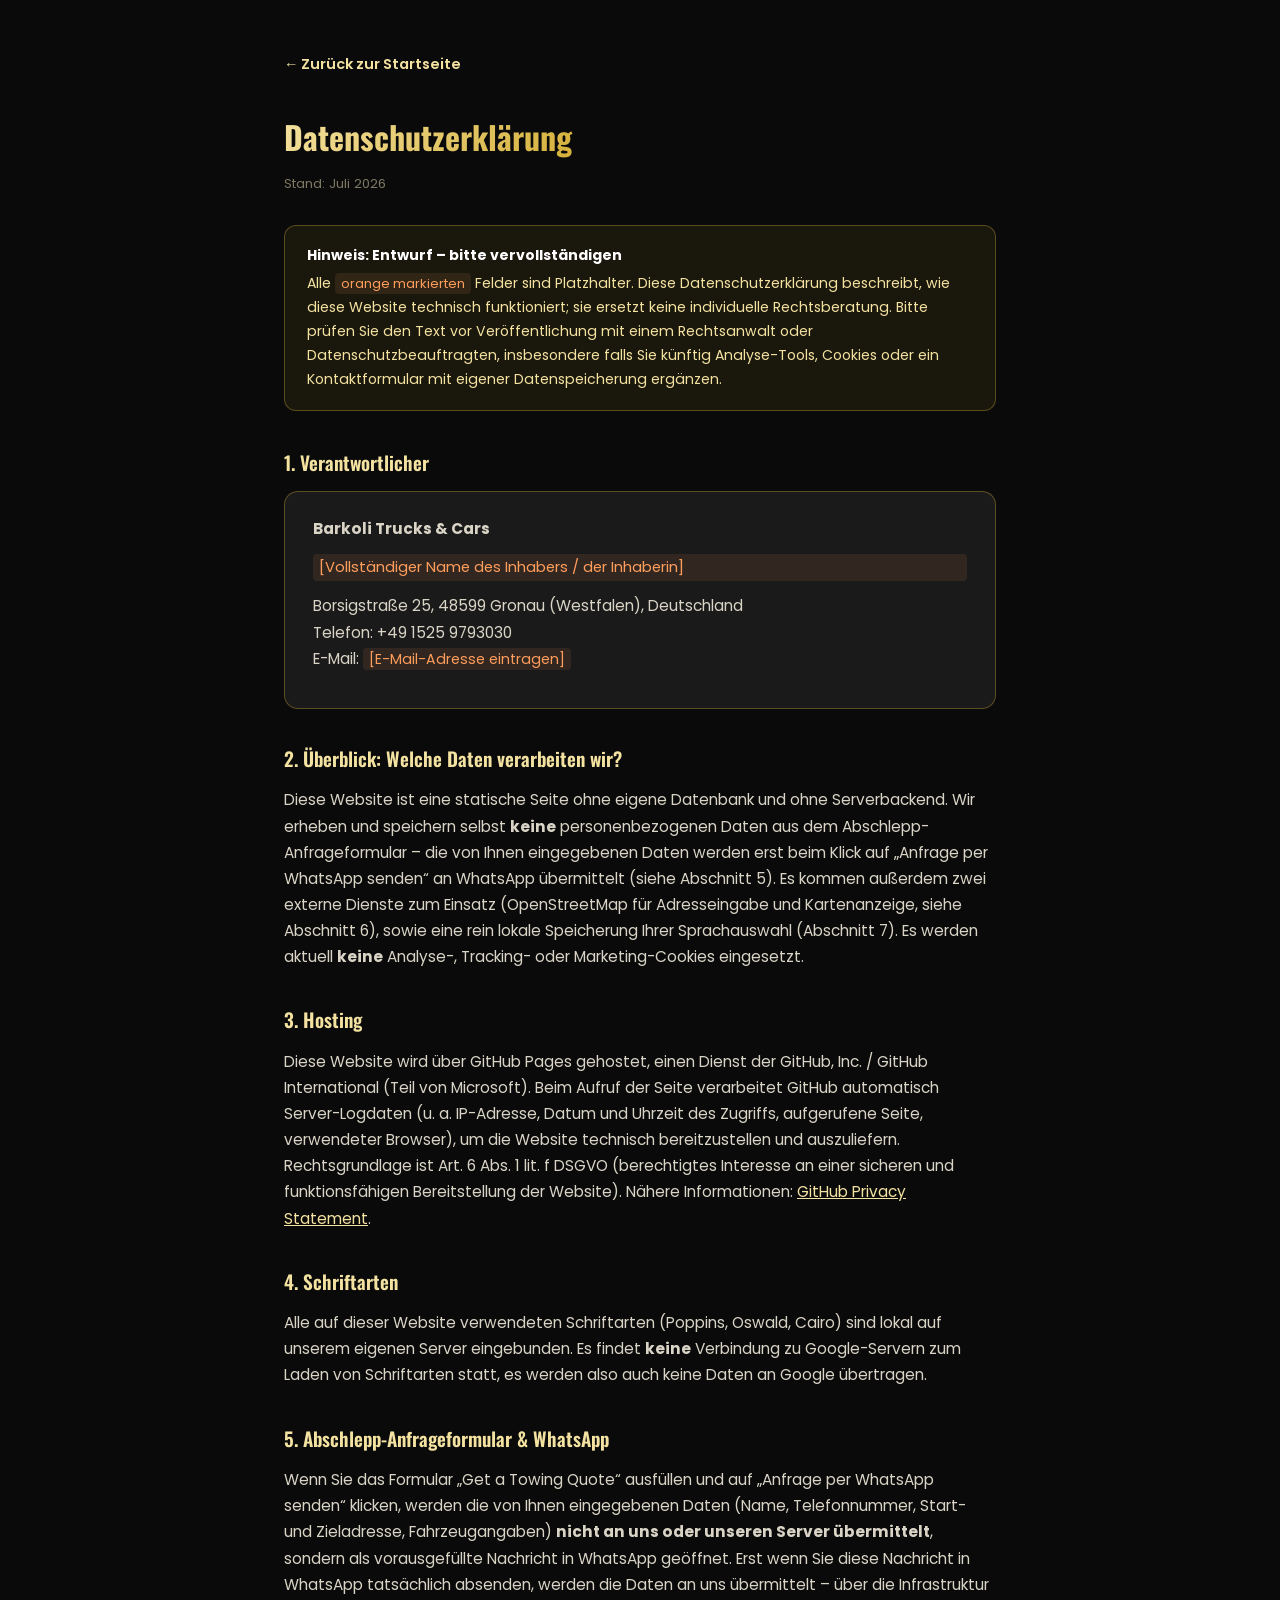
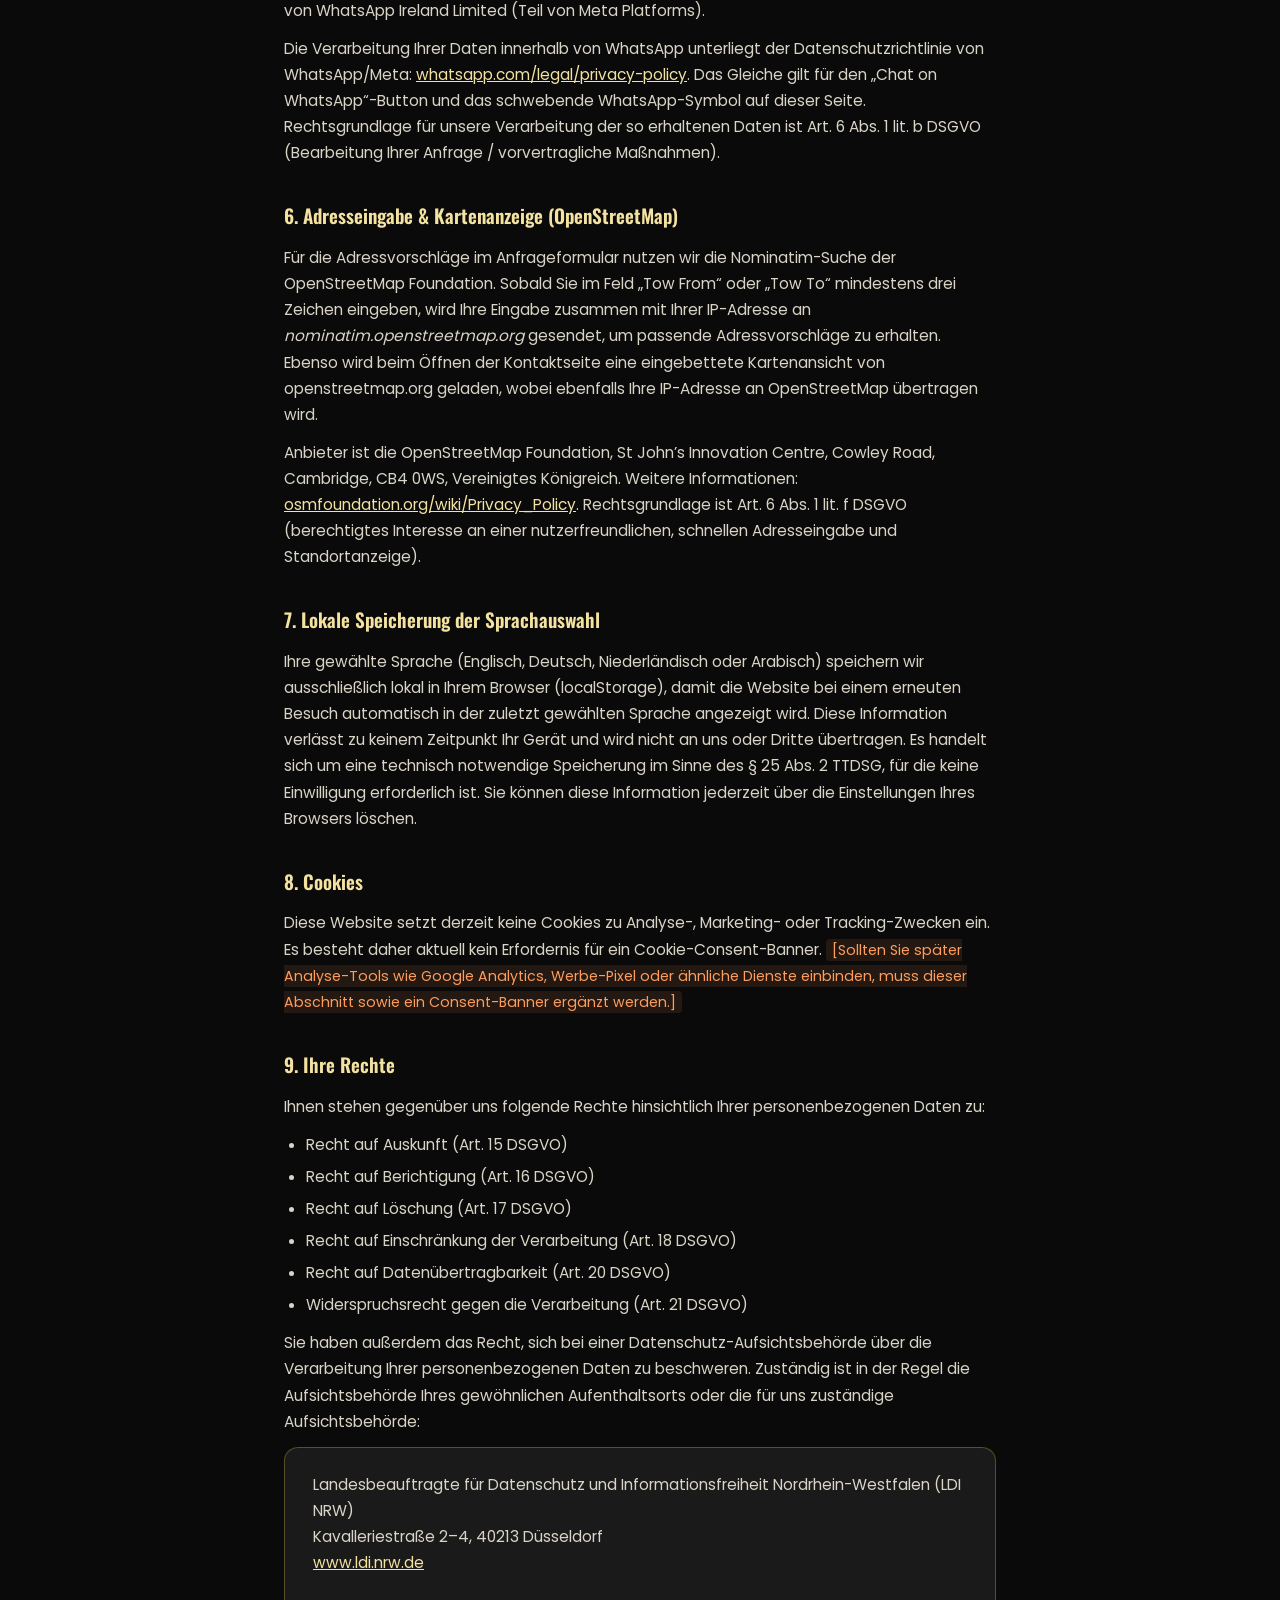
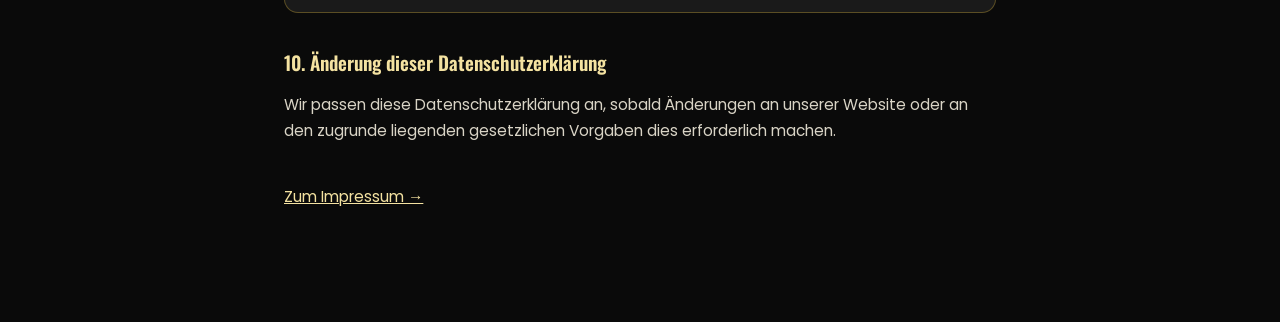
<file: datenschutz.html>
<!DOCTYPE html>
<html lang="de">
<head>
<meta charset="UTF-8">
<meta name="viewport" content="width=device-width, initial-scale=1.0">
<title>Datenschutzerkl&auml;rung | Barkoli Trucks &amp; Cars</title>
<meta name="robots" content="noindex">
<link rel="icon" type="image/png" href="assets/favicon.png">
<link href="assets/fonts/fonts.css" rel="stylesheet">
<style>
  :root{
    --gold: #d4af37;
    --gold-light: #f4e2a1;
    --gold-gradient: linear-gradient(135deg, #f4e2a1 0%, #d4af37 45%, #a9812f 100%);
    --black: #0a0a0a;
    --black-card: #1a1a1a;
    --border-gold: rgba(212,175,55,0.35);
    --text-muted: #b9b3a2;
  }
  *{ margin:0; padding:0; box-sizing:border-box; }
  body{
    background: var(--black);
    color:#f3f1ea;
    font-family:'Poppins', sans-serif;
    line-height:1.7;
  }
  .wrap{ max-width:760px; margin:0 auto; padding:50px 24px 100px; }
  .back-link{
    display:inline-flex; align-items:center; gap:8px;
    color: var(--gold-light); text-decoration:none; font-size:0.9rem; font-weight:600;
    margin-bottom:34px;
  }
  .back-link:hover{ color: var(--gold); }
  h1{
    font-family:'Oswald', sans-serif; font-weight:700; font-size:2rem;
    background: var(--gold-gradient); -webkit-background-clip:text; background-clip:text; color:transparent;
    margin-bottom:8px;
  }
  .updated{ color:#7d7863; font-size:0.82rem; margin-bottom:30px; }
  h2{
    font-family:'Oswald', sans-serif; font-weight:600; font-size:1.2rem;
    color: var(--gold-light); margin:34px 0 12px;
  }
  h3{ font-size:1rem; color:#e9e5d8; margin:18px 0 8px; }
  p{ color:#d9d4c6; margin-bottom:12px; font-size:0.96rem; }
  a{ color: var(--gold-light); }
  .card{
    background: var(--black-card);
    border:1px solid var(--border-gold);
    border-radius:14px;
    padding:24px 28px;
    margin-bottom:8px;
  }
  .draft-notice{
    background: rgba(212,175,55,0.08);
    border:1px solid var(--border-gold);
    border-radius:12px;
    padding:18px 22px;
    margin-bottom:36px;
    font-size:0.88rem;
    color: var(--gold-light);
  }
  .draft-notice b{ display:block; margin-bottom:4px; color:#fff; }
  .placeholder{
    color:#ff9d5c;
    background: rgba(255,157,92,0.1);
    padding:1px 6px;
    border-radius:4px;
    font-size:0.92em;
  }
  ul{ margin:0 0 12px 22px; color:#d9d4c6; font-size:0.96rem; }
  li{ margin-bottom:6px; }
</style>
</head>
<body>
<div class="wrap">
  <a class="back-link" href="index.html">&larr; Zur&uuml;ck zur Startseite</a>

  <h1>Datenschutzerkl&auml;rung</h1>
  <div class="updated">Stand: Juli 2026</div>

  <div class="draft-notice">
    <b>Hinweis: Entwurf &ndash; bitte vervollst&auml;ndigen</b>
    Alle <span class="placeholder">orange markierten</span> Felder sind Platzhalter. Diese Datenschutzerkl&auml;rung beschreibt, wie diese Website technisch funktioniert; sie ersetzt keine individuelle Rechtsberatung. Bitte pr&uuml;fen Sie den Text vor Ver&ouml;ffentlichung mit einem Rechtsanwalt oder Datenschutzbeauftragten, insbesondere falls Sie k&uuml;nftig Analyse-Tools, Cookies oder ein Kontaktformular mit eigener Datenspeicherung erg&auml;nzen.
  </div>

  <h2>1. Verantwortlicher</h2>
  <div class="card">
    <p><strong>Barkoli Trucks &amp; Cars</strong></p>
    <p class="placeholder">[Vollst&auml;ndiger Name des Inhabers / der Inhaberin]</p>
    <p>Borsigstra&szlig;e 25, 48599 Gronau (Westfalen), Deutschland<br>
    Telefon: +49 1525 9793030<br>
    E-Mail: <span class="placeholder">[E-Mail-Adresse eintragen]</span></p>
  </div>

  <h2>2. &Uuml;berblick: Welche Daten verarbeiten wir?</h2>
  <p>Diese Website ist eine statische Seite ohne eigene Datenbank und ohne Serverbackend. Wir erheben und speichern selbst <strong>keine</strong> personenbezogenen Daten aus dem Abschlepp-Anfrageformular &ndash; die von Ihnen eingegebenen Daten werden erst beim Klick auf &bdquo;Anfrage per WhatsApp senden&ldquo; an WhatsApp &uuml;bermittelt (siehe Abschnitt 5). Es kommen au&szlig;erdem zwei externe Dienste zum Einsatz (OpenStreetMap f&uuml;r Adresseingabe und Kartenanzeige, siehe Abschnitt 6), sowie eine rein lokale Speicherung Ihrer Sprachauswahl (Abschnitt 7). Es werden aktuell <strong>keine</strong> Analyse-, Tracking- oder Marketing-Cookies eingesetzt.</p>

  <h2>3. Hosting</h2>
  <p>Diese Website wird &uuml;ber GitHub Pages gehostet, einen Dienst der GitHub, Inc. / GitHub International (Teil von Microsoft). Beim Aufruf der Seite verarbeitet GitHub automatisch Server-Logdaten (u. a. IP-Adresse, Datum und Uhrzeit des Zugriffs, aufgerufene Seite, verwendeter Browser), um die Website technisch bereitzustellen und auszuliefern. Rechtsgrundlage ist Art. 6 Abs. 1 lit. f DSGVO (berechtigtes Interesse an einer sicheren und funktionsf&auml;higen Bereitstellung der Website). N&auml;here Informationen: <a href="https://docs.github.com/en/site-policy/privacy-policies/github-general-privacy-statement" target="_blank" rel="noopener">GitHub Privacy Statement</a>.</p>

  <h2>4. Schriftarten</h2>
  <p>Alle auf dieser Website verwendeten Schriftarten (Poppins, Oswald, Cairo) sind lokal auf unserem eigenen Server eingebunden. Es findet <strong>keine</strong> Verbindung zu Google-Servern zum Laden von Schriftarten statt, es werden also auch keine Daten an Google &uuml;bertragen.</p>

  <h2>5. Abschlepp-Anfrageformular &amp; WhatsApp</h2>
  <p>Wenn Sie das Formular &bdquo;Get a Towing Quote&ldquo; ausf&uuml;llen und auf &bdquo;Anfrage per WhatsApp senden&ldquo; klicken, werden die von Ihnen eingegebenen Daten (Name, Telefonnummer, Start- und Zieladresse, Fahrzeugangaben) <strong>nicht an uns oder unseren Server &uuml;bermittelt</strong>, sondern als vorausgef&uuml;llte Nachricht in WhatsApp ge&ouml;ffnet. Erst wenn Sie diese Nachricht in WhatsApp tats&auml;chlich absenden, werden die Daten an uns &uuml;bermittelt &ndash; &uuml;ber die Infrastruktur von WhatsApp Ireland Limited (Teil von Meta Platforms).</p>
  <p>Die Verarbeitung Ihrer Daten innerhalb von WhatsApp unterliegt der Datenschutzrichtlinie von WhatsApp/Meta: <a href="https://www.whatsapp.com/legal/privacy-policy" target="_blank" rel="noopener">whatsapp.com/legal/privacy-policy</a>. Das Gleiche gilt f&uuml;r den &bdquo;Chat on WhatsApp&ldquo;-Button und das schwebende WhatsApp-Symbol auf dieser Seite. Rechtsgrundlage f&uuml;r unsere Verarbeitung der so erhaltenen Daten ist Art. 6 Abs. 1 lit. b DSGVO (Bearbeitung Ihrer Anfrage / vorvertragliche Ma&szlig;nahmen).</p>

  <h2>6. Adresseingabe &amp; Kartenanzeige (OpenStreetMap)</h2>
  <p>F&uuml;r die Adressvorschl&auml;ge im Anfrageformular nutzen wir die Nominatim-Suche der OpenStreetMap Foundation. Sobald Sie im Feld &bdquo;Tow From&ldquo; oder &bdquo;Tow To&ldquo; mindestens drei Zeichen eingeben, wird Ihre Eingabe zusammen mit Ihrer IP-Adresse an <em>nominatim.openstreetmap.org</em> gesendet, um passende Adressvorschl&auml;ge zu erhalten. Ebenso wird beim &Ouml;ffnen der Kontaktseite eine eingebettete Kartenansicht von openstreetmap.org geladen, wobei ebenfalls Ihre IP-Adresse an OpenStreetMap &uuml;bertragen wird.</p>
  <p>Anbieter ist die OpenStreetMap Foundation, St John&rsquo;s Innovation Centre, Cowley Road, Cambridge, CB4 0WS, Vereinigtes K&ouml;nigreich. Weitere Informationen: <a href="https://osmfoundation.org/wiki/Privacy_Policy" target="_blank" rel="noopener">osmfoundation.org/wiki/Privacy_Policy</a>. Rechtsgrundlage ist Art. 6 Abs. 1 lit. f DSGVO (berechtigtes Interesse an einer nutzerfreundlichen, schnellen Adresseingabe und Standortanzeige).</p>

  <h2>7. Lokale Speicherung der Sprachauswahl</h2>
  <p>Ihre gew&auml;hlte Sprache (Englisch, Deutsch, Niederl&auml;ndisch oder Arabisch) speichern wir ausschlie&szlig;lich lokal in Ihrem Browser (localStorage), damit die Website bei einem erneuten Besuch automatisch in der zuletzt gew&auml;hlten Sprache angezeigt wird. Diese Information verl&auml;sst zu keinem Zeitpunkt Ihr Ger&auml;t und wird nicht an uns oder Dritte &uuml;bertragen. Es handelt sich um eine technisch notwendige Speicherung im Sinne des &sect; 25 Abs. 2 TTDSG, f&uuml;r die keine Einwilligung erforderlich ist. Sie k&ouml;nnen diese Information jederzeit &uuml;ber die Einstellungen Ihres Browsers l&ouml;schen.</p>

  <h2>8. Cookies</h2>
  <p>Diese Website setzt derzeit keine Cookies zu Analyse-, Marketing- oder Tracking-Zwecken ein. Es besteht daher aktuell kein Erfordernis f&uuml;r ein Cookie-Consent-Banner. <span class="placeholder">[Sollten Sie sp&auml;ter Analyse-Tools wie Google Analytics, Werbe-Pixel oder &auml;hnliche Dienste einbinden, muss dieser Abschnitt sowie ein Consent-Banner erg&auml;nzt werden.]</span></p>

  <h2>9. Ihre Rechte</h2>
  <p>Ihnen stehen gegen&uuml;ber uns folgende Rechte hinsichtlich Ihrer personenbezogenen Daten zu:</p>
  <ul>
    <li>Recht auf Auskunft (Art. 15 DSGVO)</li>
    <li>Recht auf Berichtigung (Art. 16 DSGVO)</li>
    <li>Recht auf L&ouml;schung (Art. 17 DSGVO)</li>
    <li>Recht auf Einschr&auml;nkung der Verarbeitung (Art. 18 DSGVO)</li>
    <li>Recht auf Daten&uuml;bertragbarkeit (Art. 20 DSGVO)</li>
    <li>Widerspruchsrecht gegen die Verarbeitung (Art. 21 DSGVO)</li>
  </ul>
  <p>Sie haben au&szlig;erdem das Recht, sich bei einer Datenschutz-Aufsichtsbeh&ouml;rde &uuml;ber die Verarbeitung Ihrer personenbezogenen Daten zu beschweren. Zust&auml;ndig ist in der Regel die Aufsichtsbeh&ouml;rde Ihres gew&ouml;hnlichen Aufenthaltsorts oder die f&uuml;r uns zust&auml;ndige Aufsichtsbeh&ouml;rde:</p>
  <div class="card">
    <p>Landesbeauftragte f&uuml;r Datenschutz und Informationsfreiheit Nordrhein-Westfalen (LDI NRW)<br>
    Kavalleriestra&szlig;e 2&ndash;4, 40213 D&uuml;sseldorf<br>
    <a href="https://www.ldi.nrw.de" target="_blank" rel="noopener">www.ldi.nrw.de</a></p>
  </div>

  <h2>10. &Auml;nderung dieser Datenschutzerkl&auml;rung</h2>
  <p>Wir passen diese Datenschutzerkl&auml;rung an, sobald &Auml;nderungen an unserer Website oder an den zugrunde liegenden gesetzlichen Vorgaben dies erforderlich machen.</p>

  <p style="margin-top:40px;"><a href="impressum.html">Zum Impressum &rarr;</a></p>
</div>
</body>
</html>
</file>
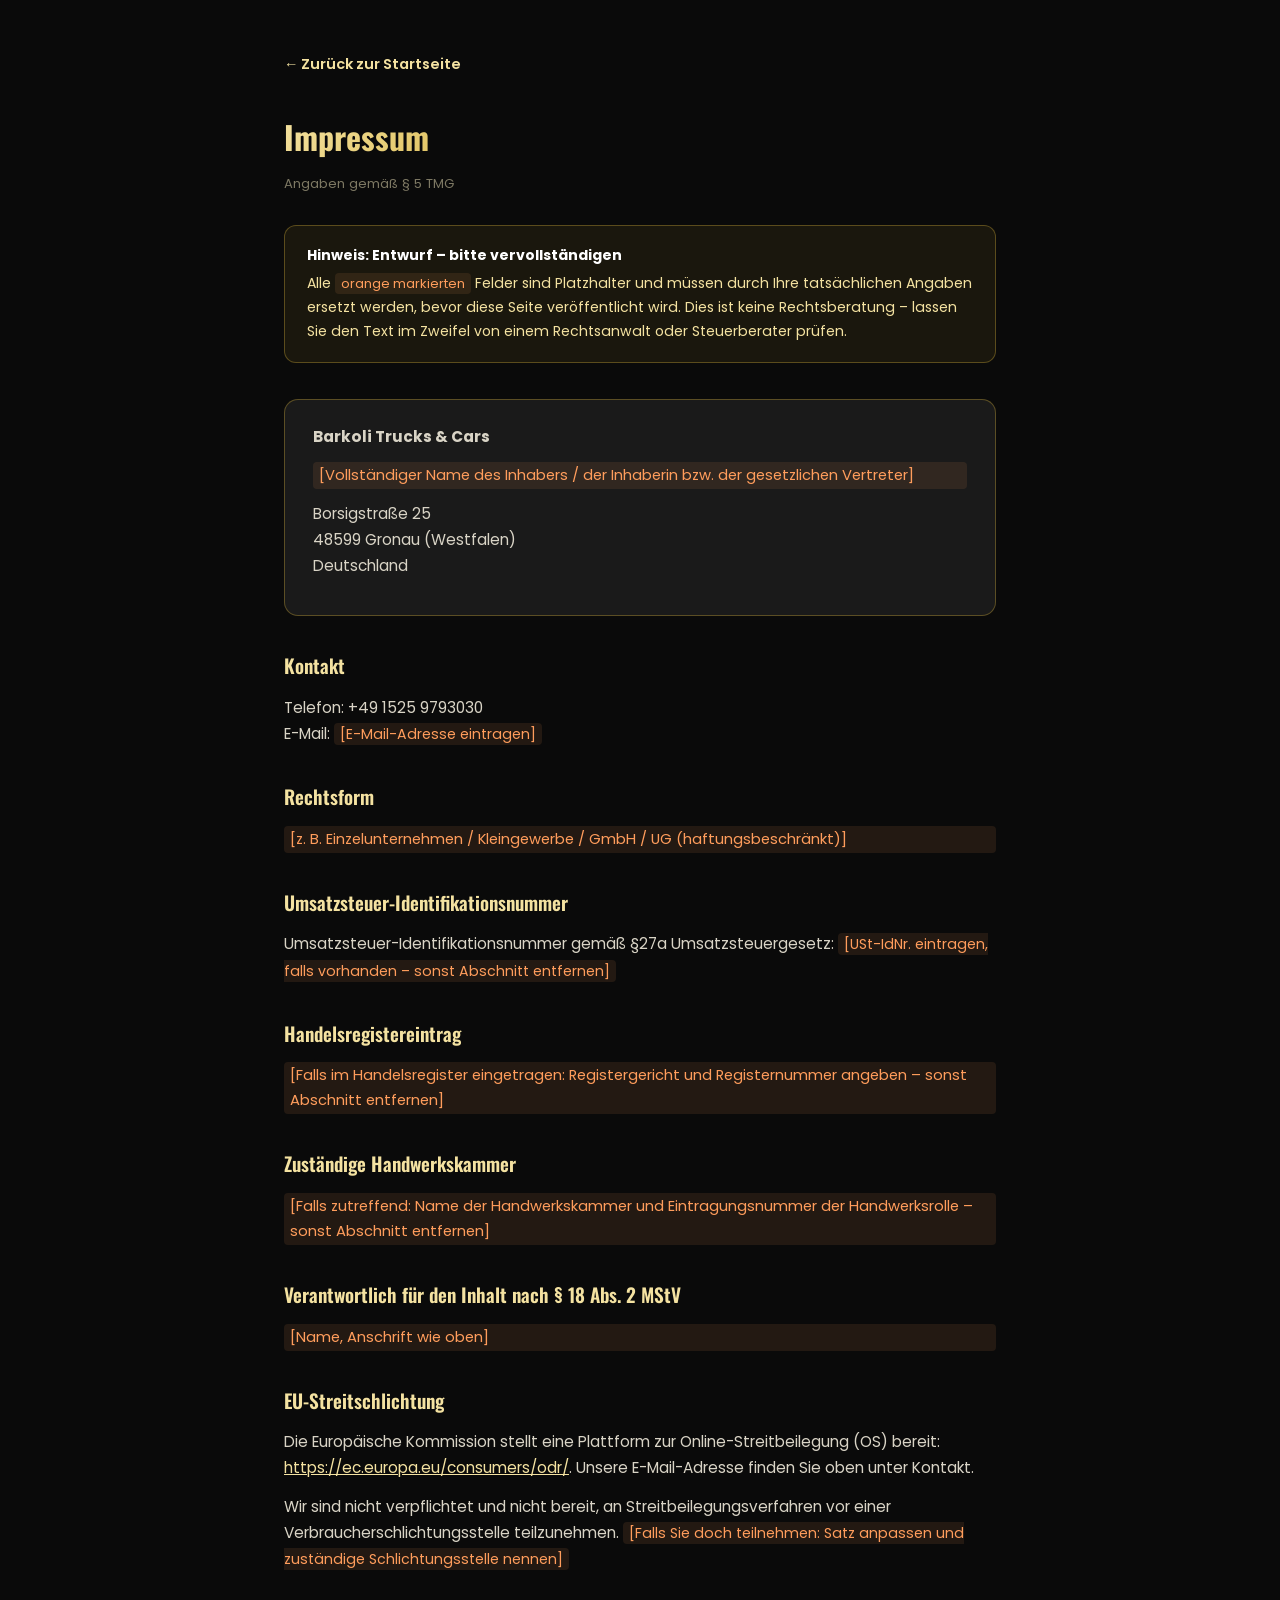
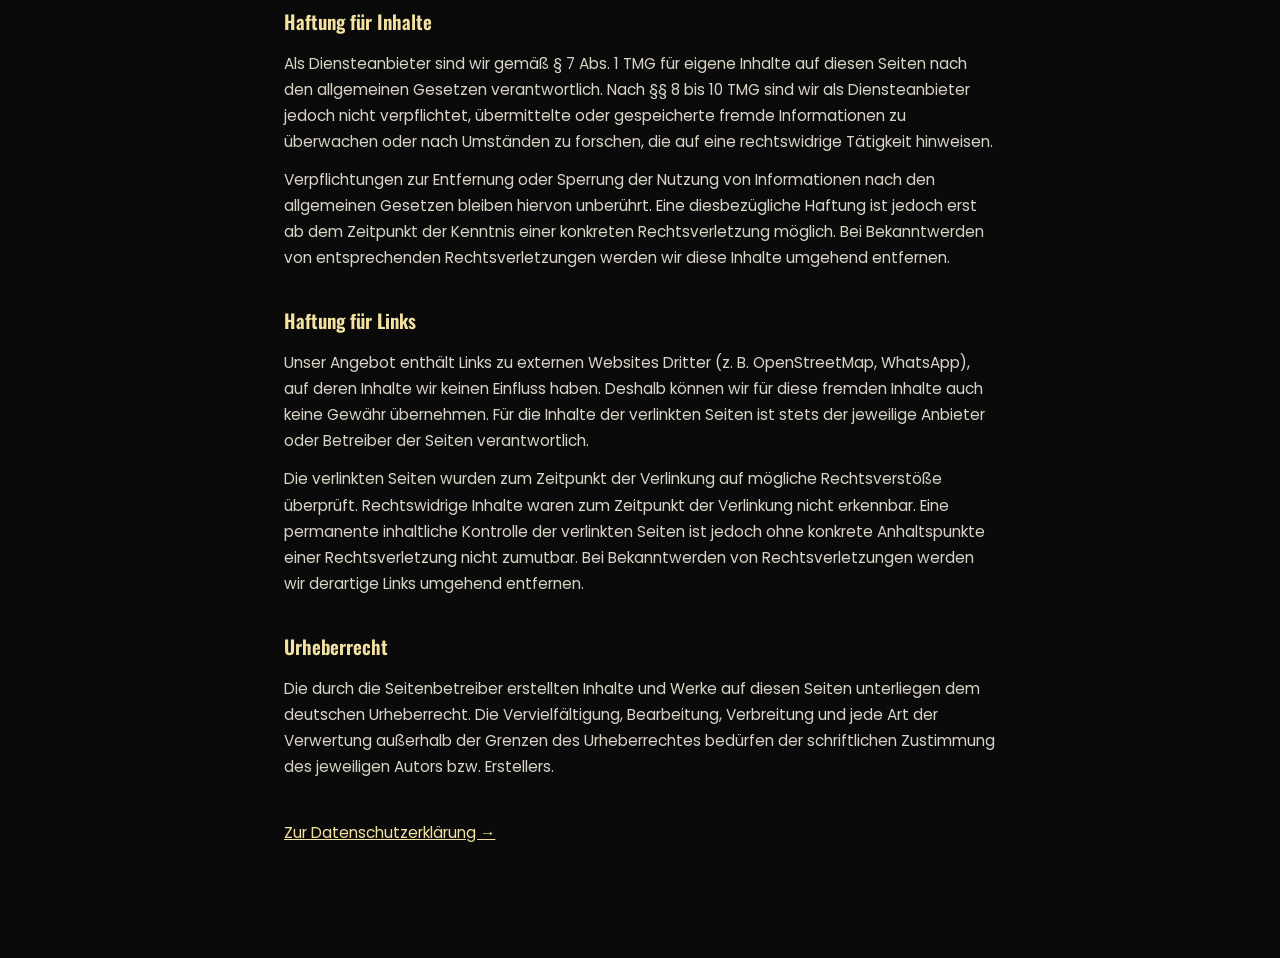
<file: impressum.html>
<!DOCTYPE html>
<html lang="de">
<head>
<meta charset="UTF-8">
<meta name="viewport" content="width=device-width, initial-scale=1.0">
<title>Impressum | Barkoli Trucks &amp; Cars</title>
<meta name="robots" content="noindex">
<link rel="icon" type="image/png" href="assets/favicon.png">
<link href="assets/fonts/fonts.css" rel="stylesheet">
<style>
  :root{
    --gold: #d4af37;
    --gold-light: #f4e2a1;
    --gold-gradient: linear-gradient(135deg, #f4e2a1 0%, #d4af37 45%, #a9812f 100%);
    --black: #0a0a0a;
    --black-card: #1a1a1a;
    --border-gold: rgba(212,175,55,0.35);
    --text-muted: #b9b3a2;
  }
  *{ margin:0; padding:0; box-sizing:border-box; }
  body{
    background: var(--black);
    color:#f3f1ea;
    font-family:'Poppins', sans-serif;
    line-height:1.7;
  }
  .wrap{ max-width:760px; margin:0 auto; padding:50px 24px 100px; }
  .back-link{
    display:inline-flex; align-items:center; gap:8px;
    color: var(--gold-light); text-decoration:none; font-size:0.9rem; font-weight:600;
    margin-bottom:34px;
  }
  .back-link:hover{ color: var(--gold); }
  h1{
    font-family:'Oswald', sans-serif; font-weight:700; font-size:2rem;
    background: var(--gold-gradient); -webkit-background-clip:text; background-clip:text; color:transparent;
    margin-bottom:8px;
  }
  .updated{ color:#7d7863; font-size:0.82rem; margin-bottom:30px; }
  h2{
    font-family:'Oswald', sans-serif; font-weight:600; font-size:1.2rem;
    color: var(--gold-light); margin:34px 0 12px;
  }
  p{ color:#d9d4c6; margin-bottom:12px; font-size:0.96rem; }
  a{ color: var(--gold-light); }
  .card{
    background: var(--black-card);
    border:1px solid var(--border-gold);
    border-radius:14px;
    padding:24px 28px;
    margin-bottom:8px;
  }
  .draft-notice{
    background: rgba(212,175,55,0.08);
    border:1px solid var(--border-gold);
    border-radius:12px;
    padding:18px 22px;
    margin-bottom:36px;
    font-size:0.88rem;
    color: var(--gold-light);
  }
  .draft-notice b{ display:block; margin-bottom:4px; color:#fff; }
  .placeholder{
    color:#ff9d5c;
    background: rgba(255,157,92,0.1);
    padding:1px 6px;
    border-radius:4px;
    font-size:0.92em;
  }
  ul{ margin:0 0 12px 22px; color:#d9d4c6; font-size:0.96rem; }
  li{ margin-bottom:6px; }
</style>
</head>
<body>
<div class="wrap">
  <a class="back-link" href="index.html">&larr; Zur&uuml;ck zur Startseite</a>

  <h1>Impressum</h1>
  <div class="updated">Angaben gem&auml;&szlig; &sect; 5 TMG</div>

  <div class="draft-notice">
    <b>Hinweis: Entwurf &ndash; bitte vervollst&auml;ndigen</b>
    Alle <span class="placeholder">orange markierten</span> Felder sind Platzhalter und m&uuml;ssen durch Ihre tats&auml;chlichen Angaben ersetzt werden, bevor diese Seite ver&ouml;ffentlicht wird. Dies ist keine Rechtsberatung &ndash; lassen Sie den Text im Zweifel von einem Rechtsanwalt oder Steuerberater pr&uuml;fen.
  </div>

  <div class="card">
    <p><strong>Barkoli Trucks &amp; Cars</strong></p>
    <p class="placeholder">[Vollst&auml;ndiger Name des Inhabers / der Inhaberin bzw. der gesetzlichen Vertreter]</p>
    <p>Borsigstra&szlig;e 25<br>48599 Gronau (Westfalen)<br>Deutschland</p>
  </div>

  <h2>Kontakt</h2>
  <p>Telefon: +49 1525 9793030<br>
  E-Mail: <span class="placeholder">[E-Mail-Adresse eintragen]</span></p>

  <h2>Rechtsform</h2>
  <p class="placeholder">[z. B. Einzelunternehmen / Kleingewerbe / GmbH / UG (haftungsbeschr&auml;nkt)]</p>

  <h2>Umsatzsteuer-Identifikationsnummer</h2>
  <p>Umsatzsteuer-Identifikationsnummer gem&auml;&szlig; &sect;27a Umsatzsteuergesetz: <span class="placeholder">[USt-IdNr. eintragen, falls vorhanden &ndash; sonst Abschnitt entfernen]</span></p>

  <h2>Handelsregistereintrag</h2>
  <p class="placeholder">[Falls im Handelsregister eingetragen: Registergericht und Registernummer angeben &ndash; sonst Abschnitt entfernen]</p>

  <h2>Zust&auml;ndige Handwerkskammer</h2>
  <p class="placeholder">[Falls zutreffend: Name der Handwerkskammer und Eintragungsnummer der Handwerksrolle &ndash; sonst Abschnitt entfernen]</p>

  <h2>Verantwortlich f&uuml;r den Inhalt nach &sect; 18 Abs. 2 MStV</h2>
  <p class="placeholder">[Name, Anschrift wie oben]</p>

  <h2>EU-Streitschlichtung</h2>
  <p>Die Europ&auml;ische Kommission stellt eine Plattform zur Online-Streitbeilegung (OS) bereit: <a href="https://ec.europa.eu/consumers/odr/" target="_blank" rel="noopener">https://ec.europa.eu/consumers/odr/</a>. Unsere E-Mail-Adresse finden Sie oben unter Kontakt.</p>
  <p>Wir sind nicht verpflichtet und nicht bereit, an Streitbeilegungsverfahren vor einer Verbraucherschlichtungsstelle teilzunehmen. <span class="placeholder">[Falls Sie doch teilnehmen: Satz anpassen und zust&auml;ndige Schlichtungsstelle nennen]</span></p>

  <h2>Haftung f&uuml;r Inhalte</h2>
  <p>Als Diensteanbieter sind wir gem&auml;&szlig; &sect; 7 Abs. 1 TMG f&uuml;r eigene Inhalte auf diesen Seiten nach den allgemeinen Gesetzen verantwortlich. Nach &sect;&sect; 8 bis 10 TMG sind wir als Diensteanbieter jedoch nicht verpflichtet, &uuml;bermittelte oder gespeicherte fremde Informationen zu &uuml;berwachen oder nach Umst&auml;nden zu forschen, die auf eine rechtswidrige T&auml;tigkeit hinweisen.</p>
  <p>Verpflichtungen zur Entfernung oder Sperrung der Nutzung von Informationen nach den allgemeinen Gesetzen bleiben hiervon unber&uuml;hrt. Eine diesbez&uuml;gliche Haftung ist jedoch erst ab dem Zeitpunkt der Kenntnis einer konkreten Rechtsverletzung m&ouml;glich. Bei Bekanntwerden von entsprechenden Rechtsverletzungen werden wir diese Inhalte umgehend entfernen.</p>

  <h2>Haftung f&uuml;r Links</h2>
  <p>Unser Angebot enth&auml;lt Links zu externen Websites Dritter (z. B. OpenStreetMap, WhatsApp), auf deren Inhalte wir keinen Einfluss haben. Deshalb k&ouml;nnen wir f&uuml;r diese fremden Inhalte auch keine Gew&auml;hr &uuml;bernehmen. F&uuml;r die Inhalte der verlinkten Seiten ist stets der jeweilige Anbieter oder Betreiber der Seiten verantwortlich.</p>
  <p>Die verlinkten Seiten wurden zum Zeitpunkt der Verlinkung auf m&ouml;gliche Rechtsverst&ouml;&szlig;e &uuml;berpr&uuml;ft. Rechtswidrige Inhalte waren zum Zeitpunkt der Verlinkung nicht erkennbar. Eine permanente inhaltliche Kontrolle der verlinkten Seiten ist jedoch ohne konkrete Anhaltspunkte einer Rechtsverletzung nicht zumutbar. Bei Bekanntwerden von Rechtsverletzungen werden wir derartige Links umgehend entfernen.</p>

  <h2>Urheberrecht</h2>
  <p>Die durch die Seitenbetreiber erstellten Inhalte und Werke auf diesen Seiten unterliegen dem deutschen Urheberrecht. Die Vervielf&auml;ltigung, Bearbeitung, Verbreitung und jede Art der Verwertung au&szlig;erhalb der Grenzen des Urheberrechtes bed&uuml;rfen der schriftlichen Zustimmung des jeweiligen Autors bzw. Erstellers.</p>

  <p style="margin-top:40px;"><a href="datenschutz.html">Zur Datenschutzerkl&auml;rung &rarr;</a></p>
</div>
</body>
</html>
</file>
<file: assets/fonts/fonts.css>
@font-face {
  font-family: 'Cairo';
  font-style: normal;
  font-weight: 400;
  font-display: swap;
  src: url("cairo-400-arabic.woff2") format('woff2');
  unicode-range: U+0600-06FF, U+0750-077F, U+0870-088E, U+0890-0891, U+0897-08E1, U+08E3-08FF, U+200C-200E, U+2010-2011, U+204F, U+2E41, U+FB50-FDFF, U+FE70-FE74, U+FE76-FEFC, U+102E0-102FB, U+10E60-10E7E, U+10EC2-10EC4, U+10EFC-10EFF, U+1EE00-1EE03, U+1EE05-1EE1F, U+1EE21-1EE22, U+1EE24, U+1EE27, U+1EE29-1EE32, U+1EE34-1EE37, U+1EE39, U+1EE3B, U+1EE42, U+1EE47, U+1EE49, U+1EE4B, U+1EE4D-1EE4F, U+1EE51-1EE52, U+1EE54, U+1EE57, U+1EE59, U+1EE5B, U+1EE5D, U+1EE5F, U+1EE61-1EE62, U+1EE64, U+1EE67-1EE6A, U+1EE6C-1EE72, U+1EE74-1EE77, U+1EE79-1EE7C, U+1EE7E, U+1EE80-1EE89, U+1EE8B-1EE9B, U+1EEA1-1EEA3, U+1EEA5-1EEA9, U+1EEAB-1EEBB, U+1EEF0-1EEF1;
}

@font-face {
  font-family: 'Cairo';
  font-style: normal;
  font-weight: 400;
  font-display: swap;
  src: url("cairo-400-latin-ext.woff2") format('woff2');
  unicode-range: U+0100-02BA, U+02BD-02C5, U+02C7-02CC, U+02CE-02D7, U+02DD-02FF, U+0304, U+0308, U+0329, U+1D00-1DBF, U+1E00-1E9F, U+1EF2-1EFF, U+2020, U+20A0-20AB, U+20AD-20C0, U+2113, U+2C60-2C7F, U+A720-A7FF;
}

@font-face {
  font-family: 'Cairo';
  font-style: normal;
  font-weight: 400;
  font-display: swap;
  src: url("cairo-400-latin.woff2") format('woff2');
  unicode-range: U+0000-00FF, U+0131, U+0152-0153, U+02BB-02BC, U+02C6, U+02DA, U+02DC, U+0304, U+0308, U+0329, U+2000-206F, U+20AC, U+2122, U+2191, U+2193, U+2212, U+2215, U+FEFF, U+FFFD;
}

@font-face {
  font-family: 'Cairo';
  font-style: normal;
  font-weight: 500;
  font-display: swap;
  src: url("cairo-500-arabic.woff2") format('woff2');
  unicode-range: U+0600-06FF, U+0750-077F, U+0870-088E, U+0890-0891, U+0897-08E1, U+08E3-08FF, U+200C-200E, U+2010-2011, U+204F, U+2E41, U+FB50-FDFF, U+FE70-FE74, U+FE76-FEFC, U+102E0-102FB, U+10E60-10E7E, U+10EC2-10EC4, U+10EFC-10EFF, U+1EE00-1EE03, U+1EE05-1EE1F, U+1EE21-1EE22, U+1EE24, U+1EE27, U+1EE29-1EE32, U+1EE34-1EE37, U+1EE39, U+1EE3B, U+1EE42, U+1EE47, U+1EE49, U+1EE4B, U+1EE4D-1EE4F, U+1EE51-1EE52, U+1EE54, U+1EE57, U+1EE59, U+1EE5B, U+1EE5D, U+1EE5F, U+1EE61-1EE62, U+1EE64, U+1EE67-1EE6A, U+1EE6C-1EE72, U+1EE74-1EE77, U+1EE79-1EE7C, U+1EE7E, U+1EE80-1EE89, U+1EE8B-1EE9B, U+1EEA1-1EEA3, U+1EEA5-1EEA9, U+1EEAB-1EEBB, U+1EEF0-1EEF1;
}

@font-face {
  font-family: 'Cairo';
  font-style: normal;
  font-weight: 500;
  font-display: swap;
  src: url("cairo-500-latin-ext.woff2") format('woff2');
  unicode-range: U+0100-02BA, U+02BD-02C5, U+02C7-02CC, U+02CE-02D7, U+02DD-02FF, U+0304, U+0308, U+0329, U+1D00-1DBF, U+1E00-1E9F, U+1EF2-1EFF, U+2020, U+20A0-20AB, U+20AD-20C0, U+2113, U+2C60-2C7F, U+A720-A7FF;
}

@font-face {
  font-family: 'Cairo';
  font-style: normal;
  font-weight: 500;
  font-display: swap;
  src: url("cairo-500-latin.woff2") format('woff2');
  unicode-range: U+0000-00FF, U+0131, U+0152-0153, U+02BB-02BC, U+02C6, U+02DA, U+02DC, U+0304, U+0308, U+0329, U+2000-206F, U+20AC, U+2122, U+2191, U+2193, U+2212, U+2215, U+FEFF, U+FFFD;
}

@font-face {
  font-family: 'Cairo';
  font-style: normal;
  font-weight: 600;
  font-display: swap;
  src: url("cairo-600-arabic.woff2") format('woff2');
  unicode-range: U+0600-06FF, U+0750-077F, U+0870-088E, U+0890-0891, U+0897-08E1, U+08E3-08FF, U+200C-200E, U+2010-2011, U+204F, U+2E41, U+FB50-FDFF, U+FE70-FE74, U+FE76-FEFC, U+102E0-102FB, U+10E60-10E7E, U+10EC2-10EC4, U+10EFC-10EFF, U+1EE00-1EE03, U+1EE05-1EE1F, U+1EE21-1EE22, U+1EE24, U+1EE27, U+1EE29-1EE32, U+1EE34-1EE37, U+1EE39, U+1EE3B, U+1EE42, U+1EE47, U+1EE49, U+1EE4B, U+1EE4D-1EE4F, U+1EE51-1EE52, U+1EE54, U+1EE57, U+1EE59, U+1EE5B, U+1EE5D, U+1EE5F, U+1EE61-1EE62, U+1EE64, U+1EE67-1EE6A, U+1EE6C-1EE72, U+1EE74-1EE77, U+1EE79-1EE7C, U+1EE7E, U+1EE80-1EE89, U+1EE8B-1EE9B, U+1EEA1-1EEA3, U+1EEA5-1EEA9, U+1EEAB-1EEBB, U+1EEF0-1EEF1;
}

@font-face {
  font-family: 'Cairo';
  font-style: normal;
  font-weight: 600;
  font-display: swap;
  src: url("cairo-600-latin-ext.woff2") format('woff2');
  unicode-range: U+0100-02BA, U+02BD-02C5, U+02C7-02CC, U+02CE-02D7, U+02DD-02FF, U+0304, U+0308, U+0329, U+1D00-1DBF, U+1E00-1E9F, U+1EF2-1EFF, U+2020, U+20A0-20AB, U+20AD-20C0, U+2113, U+2C60-2C7F, U+A720-A7FF;
}

@font-face {
  font-family: 'Cairo';
  font-style: normal;
  font-weight: 600;
  font-display: swap;
  src: url("cairo-600-latin.woff2") format('woff2');
  unicode-range: U+0000-00FF, U+0131, U+0152-0153, U+02BB-02BC, U+02C6, U+02DA, U+02DC, U+0304, U+0308, U+0329, U+2000-206F, U+20AC, U+2122, U+2191, U+2193, U+2212, U+2215, U+FEFF, U+FFFD;
}

@font-face {
  font-family: 'Cairo';
  font-style: normal;
  font-weight: 700;
  font-display: swap;
  src: url("cairo-700-arabic.woff2") format('woff2');
  unicode-range: U+0600-06FF, U+0750-077F, U+0870-088E, U+0890-0891, U+0897-08E1, U+08E3-08FF, U+200C-200E, U+2010-2011, U+204F, U+2E41, U+FB50-FDFF, U+FE70-FE74, U+FE76-FEFC, U+102E0-102FB, U+10E60-10E7E, U+10EC2-10EC4, U+10EFC-10EFF, U+1EE00-1EE03, U+1EE05-1EE1F, U+1EE21-1EE22, U+1EE24, U+1EE27, U+1EE29-1EE32, U+1EE34-1EE37, U+1EE39, U+1EE3B, U+1EE42, U+1EE47, U+1EE49, U+1EE4B, U+1EE4D-1EE4F, U+1EE51-1EE52, U+1EE54, U+1EE57, U+1EE59, U+1EE5B, U+1EE5D, U+1EE5F, U+1EE61-1EE62, U+1EE64, U+1EE67-1EE6A, U+1EE6C-1EE72, U+1EE74-1EE77, U+1EE79-1EE7C, U+1EE7E, U+1EE80-1EE89, U+1EE8B-1EE9B, U+1EEA1-1EEA3, U+1EEA5-1EEA9, U+1EEAB-1EEBB, U+1EEF0-1EEF1;
}

@font-face {
  font-family: 'Cairo';
  font-style: normal;
  font-weight: 700;
  font-display: swap;
  src: url("cairo-700-latin-ext.woff2") format('woff2');
  unicode-range: U+0100-02BA, U+02BD-02C5, U+02C7-02CC, U+02CE-02D7, U+02DD-02FF, U+0304, U+0308, U+0329, U+1D00-1DBF, U+1E00-1E9F, U+1EF2-1EFF, U+2020, U+20A0-20AB, U+20AD-20C0, U+2113, U+2C60-2C7F, U+A720-A7FF;
}

@font-face {
  font-family: 'Cairo';
  font-style: normal;
  font-weight: 700;
  font-display: swap;
  src: url("cairo-700-latin.woff2") format('woff2');
  unicode-range: U+0000-00FF, U+0131, U+0152-0153, U+02BB-02BC, U+02C6, U+02DA, U+02DC, U+0304, U+0308, U+0329, U+2000-206F, U+20AC, U+2122, U+2191, U+2193, U+2212, U+2215, U+FEFF, U+FFFD;
}

@font-face {
  font-family: 'Cairo';
  font-style: normal;
  font-weight: 800;
  font-display: swap;
  src: url("cairo-800-arabic.woff2") format('woff2');
  unicode-range: U+0600-06FF, U+0750-077F, U+0870-088E, U+0890-0891, U+0897-08E1, U+08E3-08FF, U+200C-200E, U+2010-2011, U+204F, U+2E41, U+FB50-FDFF, U+FE70-FE74, U+FE76-FEFC, U+102E0-102FB, U+10E60-10E7E, U+10EC2-10EC4, U+10EFC-10EFF, U+1EE00-1EE03, U+1EE05-1EE1F, U+1EE21-1EE22, U+1EE24, U+1EE27, U+1EE29-1EE32, U+1EE34-1EE37, U+1EE39, U+1EE3B, U+1EE42, U+1EE47, U+1EE49, U+1EE4B, U+1EE4D-1EE4F, U+1EE51-1EE52, U+1EE54, U+1EE57, U+1EE59, U+1EE5B, U+1EE5D, U+1EE5F, U+1EE61-1EE62, U+1EE64, U+1EE67-1EE6A, U+1EE6C-1EE72, U+1EE74-1EE77, U+1EE79-1EE7C, U+1EE7E, U+1EE80-1EE89, U+1EE8B-1EE9B, U+1EEA1-1EEA3, U+1EEA5-1EEA9, U+1EEAB-1EEBB, U+1EEF0-1EEF1;
}

@font-face {
  font-family: 'Cairo';
  font-style: normal;
  font-weight: 800;
  font-display: swap;
  src: url("cairo-800-latin-ext.woff2") format('woff2');
  unicode-range: U+0100-02BA, U+02BD-02C5, U+02C7-02CC, U+02CE-02D7, U+02DD-02FF, U+0304, U+0308, U+0329, U+1D00-1DBF, U+1E00-1E9F, U+1EF2-1EFF, U+2020, U+20A0-20AB, U+20AD-20C0, U+2113, U+2C60-2C7F, U+A720-A7FF;
}

@font-face {
  font-family: 'Cairo';
  font-style: normal;
  font-weight: 800;
  font-display: swap;
  src: url("cairo-800-latin.woff2") format('woff2');
  unicode-range: U+0000-00FF, U+0131, U+0152-0153, U+02BB-02BC, U+02C6, U+02DA, U+02DC, U+0304, U+0308, U+0329, U+2000-206F, U+20AC, U+2122, U+2191, U+2193, U+2212, U+2215, U+FEFF, U+FFFD;
}

@font-face {
  font-family: 'Oswald';
  font-style: normal;
  font-weight: 500;
  font-display: swap;
  src: url("oswald-500-latin-ext.woff2") format('woff2');
  unicode-range: U+0100-02BA, U+02BD-02C5, U+02C7-02CC, U+02CE-02D7, U+02DD-02FF, U+0304, U+0308, U+0329, U+1D00-1DBF, U+1E00-1E9F, U+1EF2-1EFF, U+2020, U+20A0-20AB, U+20AD-20C0, U+2113, U+2C60-2C7F, U+A720-A7FF;
}

@font-face {
  font-family: 'Oswald';
  font-style: normal;
  font-weight: 500;
  font-display: swap;
  src: url("oswald-500-latin.woff2") format('woff2');
  unicode-range: U+0000-00FF, U+0131, U+0152-0153, U+02BB-02BC, U+02C6, U+02DA, U+02DC, U+0304, U+0308, U+0329, U+2000-206F, U+20AC, U+2122, U+2191, U+2193, U+2212, U+2215, U+FEFF, U+FFFD;
}

@font-face {
  font-family: 'Oswald';
  font-style: normal;
  font-weight: 600;
  font-display: swap;
  src: url("oswald-600-latin-ext.woff2") format('woff2');
  unicode-range: U+0100-02BA, U+02BD-02C5, U+02C7-02CC, U+02CE-02D7, U+02DD-02FF, U+0304, U+0308, U+0329, U+1D00-1DBF, U+1E00-1E9F, U+1EF2-1EFF, U+2020, U+20A0-20AB, U+20AD-20C0, U+2113, U+2C60-2C7F, U+A720-A7FF;
}

@font-face {
  font-family: 'Oswald';
  font-style: normal;
  font-weight: 600;
  font-display: swap;
  src: url("oswald-600-latin.woff2") format('woff2');
  unicode-range: U+0000-00FF, U+0131, U+0152-0153, U+02BB-02BC, U+02C6, U+02DA, U+02DC, U+0304, U+0308, U+0329, U+2000-206F, U+20AC, U+2122, U+2191, U+2193, U+2212, U+2215, U+FEFF, U+FFFD;
}

@font-face {
  font-family: 'Oswald';
  font-style: normal;
  font-weight: 700;
  font-display: swap;
  src: url("oswald-700-latin-ext.woff2") format('woff2');
  unicode-range: U+0100-02BA, U+02BD-02C5, U+02C7-02CC, U+02CE-02D7, U+02DD-02FF, U+0304, U+0308, U+0329, U+1D00-1DBF, U+1E00-1E9F, U+1EF2-1EFF, U+2020, U+20A0-20AB, U+20AD-20C0, U+2113, U+2C60-2C7F, U+A720-A7FF;
}

@font-face {
  font-family: 'Oswald';
  font-style: normal;
  font-weight: 700;
  font-display: swap;
  src: url("oswald-700-latin.woff2") format('woff2');
  unicode-range: U+0000-00FF, U+0131, U+0152-0153, U+02BB-02BC, U+02C6, U+02DA, U+02DC, U+0304, U+0308, U+0329, U+2000-206F, U+20AC, U+2122, U+2191, U+2193, U+2212, U+2215, U+FEFF, U+FFFD;
}

@font-face {
  font-family: 'Poppins';
  font-style: normal;
  font-weight: 400;
  font-display: swap;
  src: url("poppins-400-latin-ext.woff2") format('woff2');
  unicode-range: U+0100-02BA, U+02BD-02C5, U+02C7-02CC, U+02CE-02D7, U+02DD-02FF, U+0304, U+0308, U+0329, U+1D00-1DBF, U+1E00-1E9F, U+1EF2-1EFF, U+2020, U+20A0-20AB, U+20AD-20C0, U+2113, U+2C60-2C7F, U+A720-A7FF;
}

@font-face {
  font-family: 'Poppins';
  font-style: normal;
  font-weight: 400;
  font-display: swap;
  src: url("poppins-400-latin.woff2") format('woff2');
  unicode-range: U+0000-00FF, U+0131, U+0152-0153, U+02BB-02BC, U+02C6, U+02DA, U+02DC, U+0304, U+0308, U+0329, U+2000-206F, U+20AC, U+2122, U+2191, U+2193, U+2212, U+2215, U+FEFF, U+FFFD;
}

@font-face {
  font-family: 'Poppins';
  font-style: normal;
  font-weight: 500;
  font-display: swap;
  src: url("poppins-500-latin-ext.woff2") format('woff2');
  unicode-range: U+0100-02BA, U+02BD-02C5, U+02C7-02CC, U+02CE-02D7, U+02DD-02FF, U+0304, U+0308, U+0329, U+1D00-1DBF, U+1E00-1E9F, U+1EF2-1EFF, U+2020, U+20A0-20AB, U+20AD-20C0, U+2113, U+2C60-2C7F, U+A720-A7FF;
}

@font-face {
  font-family: 'Poppins';
  font-style: normal;
  font-weight: 500;
  font-display: swap;
  src: url("poppins-500-latin.woff2") format('woff2');
  unicode-range: U+0000-00FF, U+0131, U+0152-0153, U+02BB-02BC, U+02C6, U+02DA, U+02DC, U+0304, U+0308, U+0329, U+2000-206F, U+20AC, U+2122, U+2191, U+2193, U+2212, U+2215, U+FEFF, U+FFFD;
}

@font-face {
  font-family: 'Poppins';
  font-style: normal;
  font-weight: 600;
  font-display: swap;
  src: url("poppins-600-latin-ext.woff2") format('woff2');
  unicode-range: U+0100-02BA, U+02BD-02C5, U+02C7-02CC, U+02CE-02D7, U+02DD-02FF, U+0304, U+0308, U+0329, U+1D00-1DBF, U+1E00-1E9F, U+1EF2-1EFF, U+2020, U+20A0-20AB, U+20AD-20C0, U+2113, U+2C60-2C7F, U+A720-A7FF;
}

@font-face {
  font-family: 'Poppins';
  font-style: normal;
  font-weight: 600;
  font-display: swap;
  src: url("poppins-600-latin.woff2") format('woff2');
  unicode-range: U+0000-00FF, U+0131, U+0152-0153, U+02BB-02BC, U+02C6, U+02DA, U+02DC, U+0304, U+0308, U+0329, U+2000-206F, U+20AC, U+2122, U+2191, U+2193, U+2212, U+2215, U+FEFF, U+FFFD;
}

@font-face {
  font-family: 'Poppins';
  font-style: normal;
  font-weight: 700;
  font-display: swap;
  src: url("poppins-700-latin-ext.woff2") format('woff2');
  unicode-range: U+0100-02BA, U+02BD-02C5, U+02C7-02CC, U+02CE-02D7, U+02DD-02FF, U+0304, U+0308, U+0329, U+1D00-1DBF, U+1E00-1E9F, U+1EF2-1EFF, U+2020, U+20A0-20AB, U+20AD-20C0, U+2113, U+2C60-2C7F, U+A720-A7FF;
}

@font-face {
  font-family: 'Poppins';
  font-style: normal;
  font-weight: 700;
  font-display: swap;
  src: url("poppins-700-latin.woff2") format('woff2');
  unicode-range: U+0000-00FF, U+0131, U+0152-0153, U+02BB-02BC, U+02C6, U+02DA, U+02DC, U+0304, U+0308, U+0329, U+2000-206F, U+20AC, U+2122, U+2191, U+2193, U+2212, U+2215, U+FEFF, U+FFFD;
}

@font-face {
  font-family: 'Poppins';
  font-style: normal;
  font-weight: 800;
  font-display: swap;
  src: url("poppins-800-latin-ext.woff2") format('woff2');
  unicode-range: U+0100-02BA, U+02BD-02C5, U+02C7-02CC, U+02CE-02D7, U+02DD-02FF, U+0304, U+0308, U+0329, U+1D00-1DBF, U+1E00-1E9F, U+1EF2-1EFF, U+2020, U+20A0-20AB, U+20AD-20C0, U+2113, U+2C60-2C7F, U+A720-A7FF;
}

@font-face {
  font-family: 'Poppins';
  font-style: normal;
  font-weight: 800;
  font-display: swap;
  src: url("poppins-800-latin.woff2") format('woff2');
  unicode-range: U+0000-00FF, U+0131, U+0152-0153, U+02BB-02BC, U+02C6, U+02DA, U+02DC, U+0304, U+0308, U+0329, U+2000-206F, U+20AC, U+2122, U+2191, U+2193, U+2212, U+2215, U+FEFF, U+FFFD;
}
</file>
